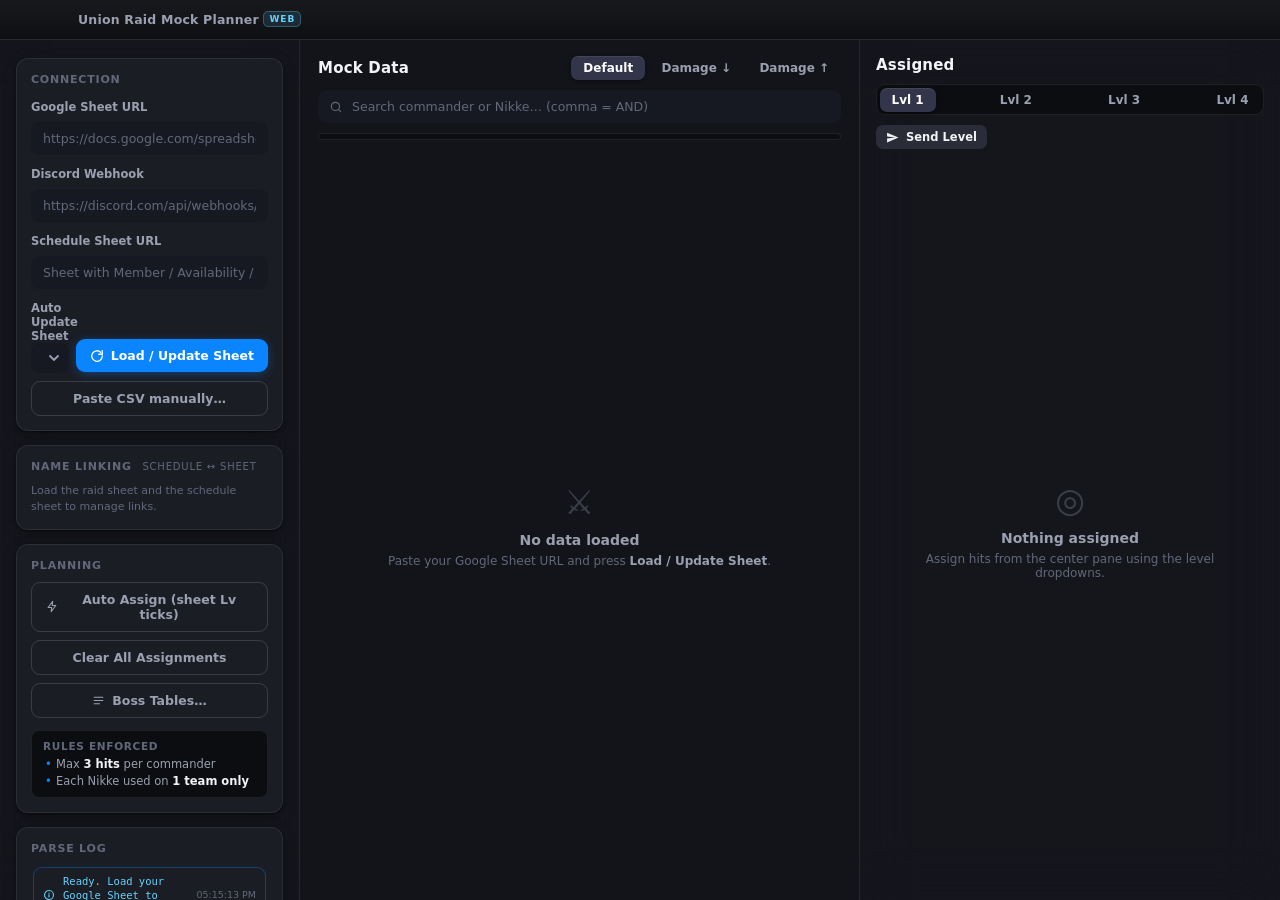
<file: index.html>
<!DOCTYPE html>
<html lang="en">
<head>
<meta charset="UTF-8" />
<meta name="viewport" content="width=device-width, initial-scale=1" />
<title>Union Raid Mock Planner — Web</title>
<link rel="stylesheet" href="web.css" />
</head>
<body>
  <div class="titlebar">
    <div class="titlebar-title">Union Raid Mock Planner <span class="web-badge">WEB</span></div>
  </div>

  <div class="app">
    <!-- ============ LEFT PANE ============ -->
    <aside class="pane pane-left">
      <div class="pane-scroll">
        <section class="panel">
          <div class="panel-title">Connection</div>
          <label class="field-label" for="inp-drive">Google Sheet URL</label>
          <input id="inp-drive" class="mac-input" type="text" placeholder="https://docs.google.com/spreadsheets/d/…" spellcheck="false" />
          <label class="field-label" for="inp-hook">Discord Webhook</label>
          <input id="inp-hook" class="mac-input" type="text" placeholder="https://discord.com/api/webhooks/…" spellcheck="false" />
          <label class="field-label" for="inp-sched">Schedule Sheet URL</label>
          <input id="inp-sched" class="mac-input" type="text" placeholder="Sheet with Member / Availability / Comment (include #gid=…)" spellcheck="false" />
          <div class="field-pair">
            <div class="field-col">
              <label class="field-label" for="sel-auto">Auto Update Sheet</label>
              <select id="sel-auto" class="assign-select" style="width:100%">
                <option value="off">Off</option>
                <option value="5">Every 5 minutes</option>
                <option value="10">Every 10 minutes</option>
                <option value="30">Every 30 minutes</option>
              </select>
            </div>
            <div class="field-col field-col-btn">
              <button id="btn-load" class="mac-btn mac-btn-primary">
                <svg width="14" height="14" viewBox="0 0 24 24" fill="none" stroke="currentColor" stroke-width="2.2" stroke-linecap="round"><path d="M21 12a9 9 0 1 1-2.64-6.36"/><path d="M21 3v6h-6"/></svg>
                Load / Update Sheet
              </button>
            </div>
          </div>
          <button id="btn-paste" class="mac-btn mac-btn-ghost">Paste CSV manually…</button>
        </section>

        <section class="panel">
          <div class="panel-title">Name Linking <span class="panel-hint">schedule ↔ sheet</span></div>
          <div id="link-list" class="link-list"></div>
          <div id="link-empty" class="link-empty">Load the raid sheet and the schedule sheet to manage links.</div>
        </section>

        <section class="panel">
          <div class="panel-title">Planning</div>
          <button id="btn-auto" class="mac-btn mac-btn-ghost">
            <svg width="13" height="13" viewBox="0 0 24 24" fill="none" stroke="currentColor" stroke-width="2" stroke-linecap="round" stroke-linejoin="round"><path d="m13 2-9 12h7l-1 8 9-12h-7l1-8z"/></svg>
            Auto Assign (sheet Lv ticks)
          </button>
          <button id="btn-clear" class="mac-btn mac-btn-ghost">Clear All Assignments</button>
          <button id="btn-tables" class="mac-btn mac-btn-ghost">
            <svg width="13" height="13" viewBox="0 0 24 24" fill="none" stroke="currentColor" stroke-width="2" stroke-linecap="round"><path d="M4 6h16M4 12h16M4 18h10"/></svg>
            Boss Tables…
          </button>
          <div class="rules-hint">
            <div class="rules-hint-title">Rules enforced</div>
            <ul>
              <li>Max <b>3 hits</b> per commander</li>
              <li>Each Nikke used on <b>1 team only</b></li>
            </ul>
          </div>
        </section>

        <section class="panel panel-grow">
          <div class="panel-title">Parse Log</div>
          <div id="log" class="log"></div>
        </section>
      </div>
    </aside>

    <!-- ============ CENTER PANE ============ -->
    <main class="pane pane-center">
      <div class="center-head">
        <div class="center-head-row">
          <h2 class="pane-heading">Mock Data</h2>
          <div class="sort-group" id="sort-group" role="group" aria-label="Sort by damage">
            <button class="seg-btn active" data-sort="none">Default</button>
            <button class="seg-btn" data-sort="desc">Damage ↓</button>
            <button class="seg-btn" data-sort="asc">Damage ↑</button>
          </div>
        </div>
        <div class="search-wrap">
          <svg class="search-icon" width="14" height="14" viewBox="0 0 24 24" fill="none" stroke="currentColor" stroke-width="2" stroke-linecap="round"><circle cx="11" cy="11" r="7"/><path d="m20 20-3.5-3.5"/></svg>
          <input id="hit-search" class="mac-input mac-input-search" type="text" placeholder="Search commander or Nikke… (comma = AND)" spellcheck="false" />
          <div id="search-suggest" class="suggest" hidden></div>
        </div>
        <div id="boss-tabs" class="segmented boss-tabs"></div>
      </div>
      <div id="hit-list" class="hit-list"></div>
      <div id="center-empty" class="empty-state">
        <div class="empty-glyph">⚔︎</div>
        <div class="empty-title">No data loaded</div>
        <div class="empty-sub">Paste your Google Sheet URL and press <b>Load / Update Sheet</b>.</div>
      </div>
    </main>

    <!-- ============ RIGHT PANE ============ -->
    <aside class="pane pane-right">
      <div class="right-head">
        <h2 class="pane-heading">Assigned</h2>
        <div id="lvl-tabs" class="segmented lvl-tabs"></div>
        <button id="btn-send-level" class="mac-btn mac-btn-small" title="Send all boss cards of this level to Discord">
          <svg width="13" height="13" viewBox="0 0 24 24" fill="currentColor"><path d="M2 21 23 12 2 3v7l15 2-15 2v7z"/></svg>
          Send Level
        </button>
      </div>
      <div id="assigned-list" class="assigned-list"></div>
      <div id="assigned-empty" class="empty-state">
        <div class="empty-glyph">◎</div>
        <div class="empty-title">Nothing assigned</div>
        <div class="empty-sub">Assign hits from the center pane using the level dropdowns.</div>
      </div>
    </aside>
  </div>

  <div id="toast" class="toast" hidden></div>

  <!-- Boss Tables config modal -->
  <div id="tables-modal" class="modal-backdrop" hidden>
    <div class="modal">
      <div class="modal-title">Boss Tables</div>
      <div class="modal-sub">The 5 table names to parse from the sheet, in HP-matrix order (column 1 → 5). Auto-detected from the sheet when possible; saved in your browser.</div>
      <div id="tables-rows" class="modal-rows"></div>
      <div id="tables-detected" class="modal-detected" hidden></div>
      <div class="modal-actions">
        <button id="tables-cancel" class="mac-btn mac-btn-ghost">Cancel</button>
        <button id="tables-save" class="mac-btn mac-btn-primary">Save Tables</button>
      </div>
    </div>
  </div>

  <!-- Paste CSV modal (fallback when fetch is blocked, e.g. file://) -->
  <div id="paste-modal" class="modal-backdrop" hidden>
    <div class="modal modal-wide">
      <div class="modal-title">Paste CSV</div>
      <div class="modal-sub">File → Export as CSV from Google Sheets, then paste below. Use when automatic fetch is blocked (running from file://) or the sheet is private.</div>
      <div class="segmented" id="paste-tabs" style="margin-bottom:10px">
        <button class="seg-btn active" data-kind="sheet">Raid Sheet</button>
        <button class="seg-btn" data-kind="sched">Schedule Sheet</button>
      </div>
      <textarea id="paste-area" class="mac-textarea paste-area" spellcheck="false" placeholder="Paste the full CSV here…"></textarea>
      <div class="modal-actions">
        <button id="paste-cancel" class="mac-btn mac-btn-ghost">Cancel</button>
        <button id="paste-ok" class="mac-btn mac-btn-primary">Parse CSV</button>
      </div>
    </div>
  </div>

  <script src="html2canvas.min.js"></script>
  <script src="sheet-parser.js"></script>
  <script src="logic.js"></script>
  <script src="webdata.js"></script>
  <script src="web-app.js"></script>
</body>
</html>
</file>
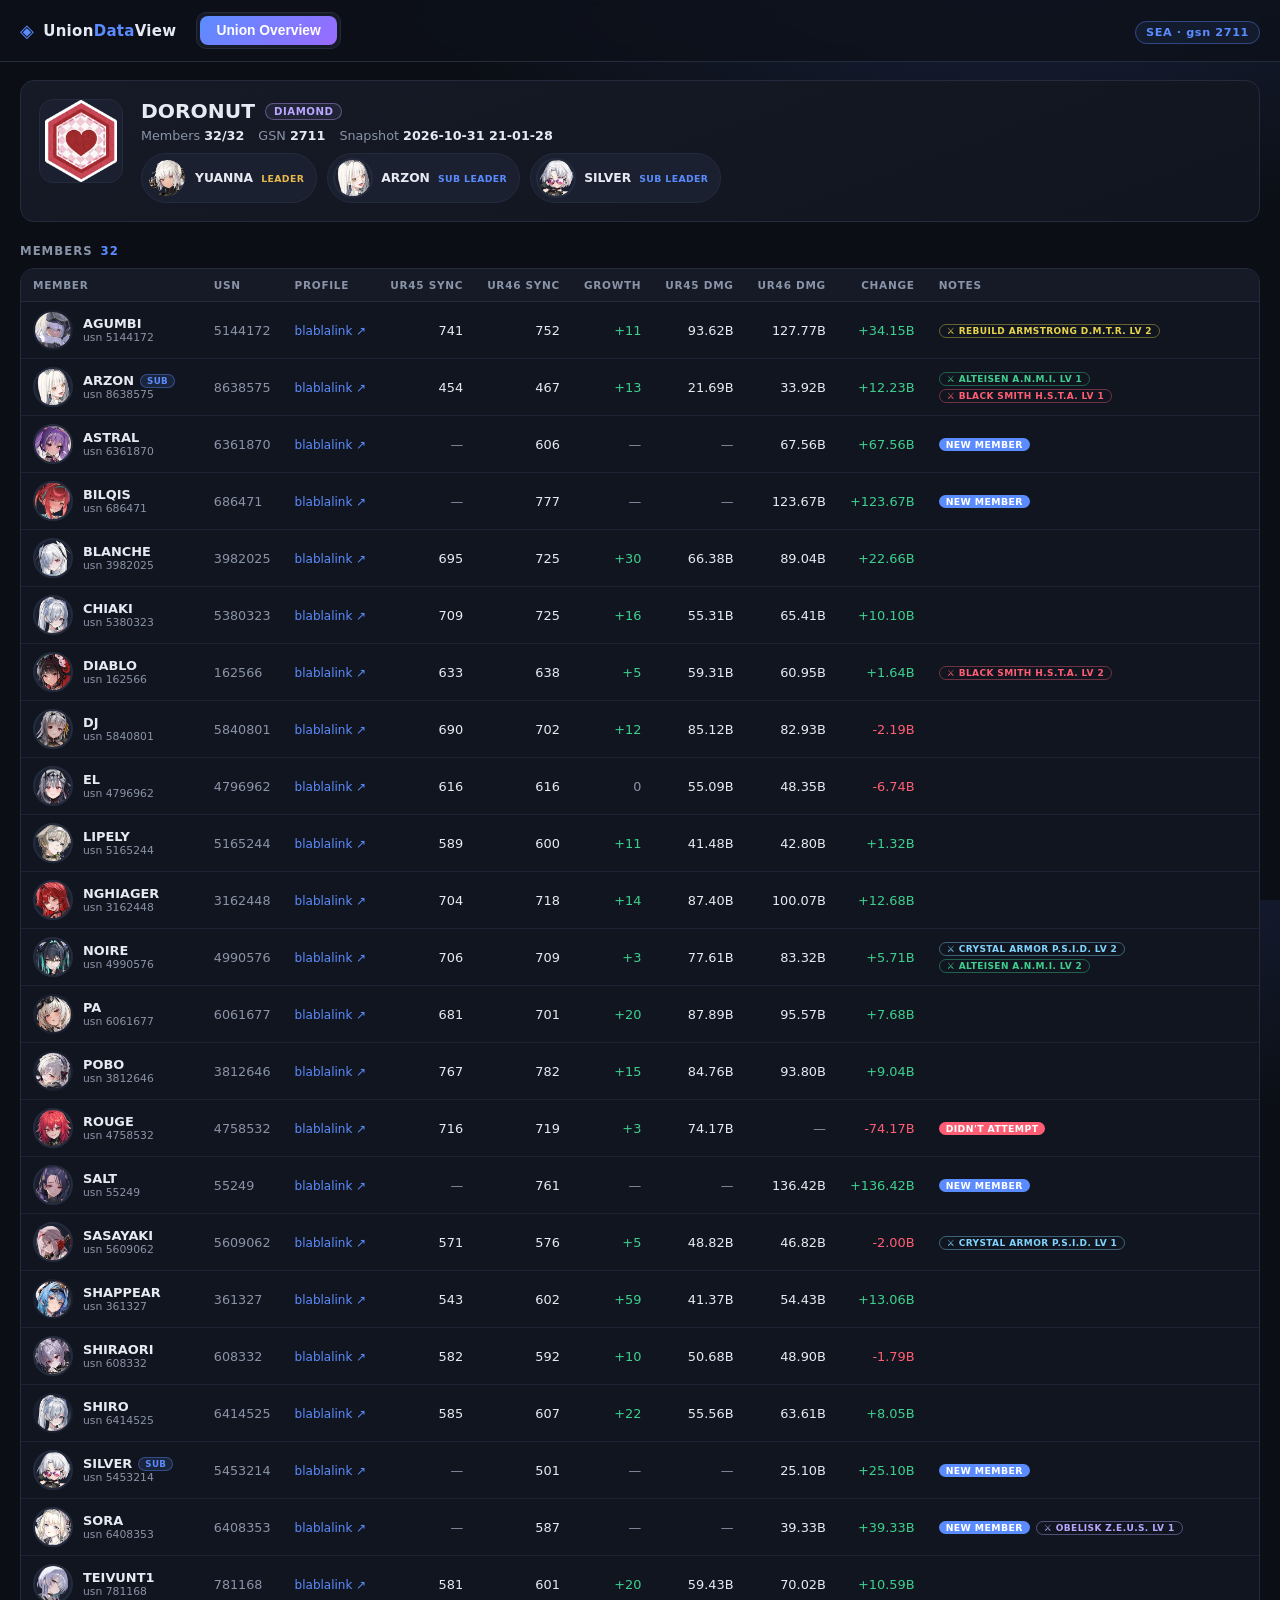
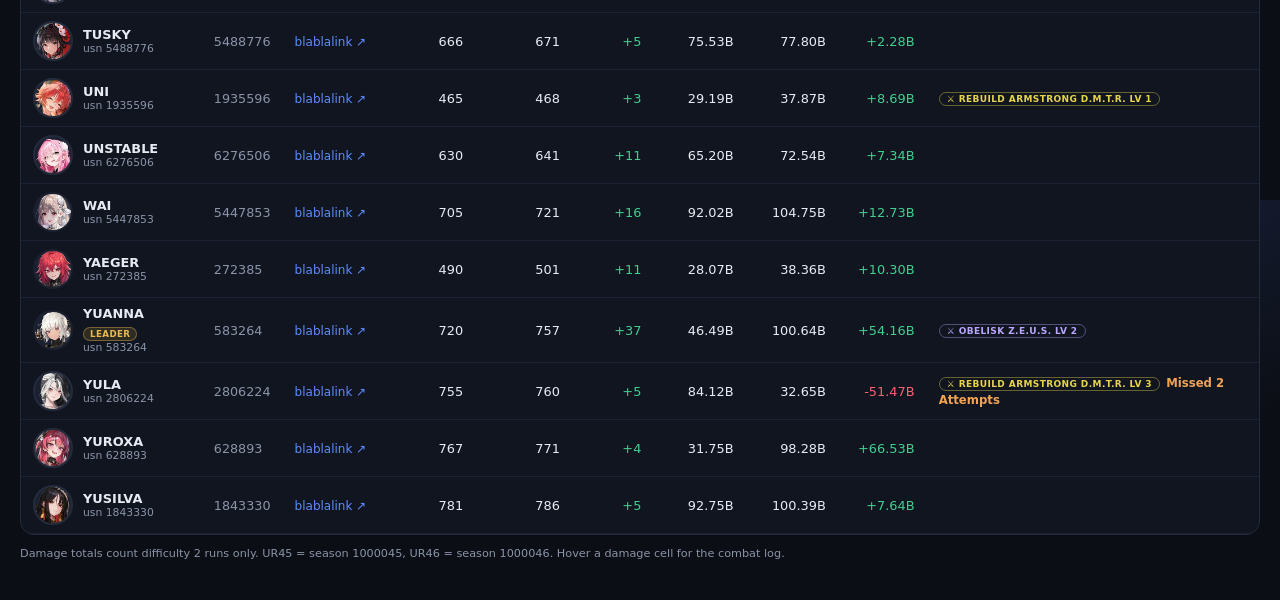
<file: DORO46/index.html>
<!DOCTYPE html>
<html lang="en">
<head>
<meta charset="UTF-8" />
<meta name="viewport" content="width=device-width, initial-scale=1" />
<title>Union Overview</title>
<link rel="stylesheet" href="styles.css" />
</head>
<body>
<header class="topbar">
  <div class="brand">
    <span class="brand-mark">◈</span>
    <span class="brand-name">Union<span>Data</span>View</span>
  </div>
  <nav class="tabs">
    <button class="tab active" id="tabOverview">Union Overview</button>
  </nav>
  <div class="top-controls"><span id="serverTag" class="server-tag"></span></div>
</header>

<main class="view">
  <section id="unionCard" class="union-card"></section>

  <div class="section-title">Members <span class="count" id="memberCount"></span></div>
  <div class="table-wrap">
    <table id="memberTable">
      <thead><tr id="headRow"></tr></thead>
      <tbody id="memberBody"></tbody>
    </table>
  </div>
  <p class="footnote" id="footnote"></p>
</main>

<div id="tooltip" class="tooltip hidden"></div>

<script src="data.js"></script>
<script src="app.js"></script>
</body>
</html>
</file>
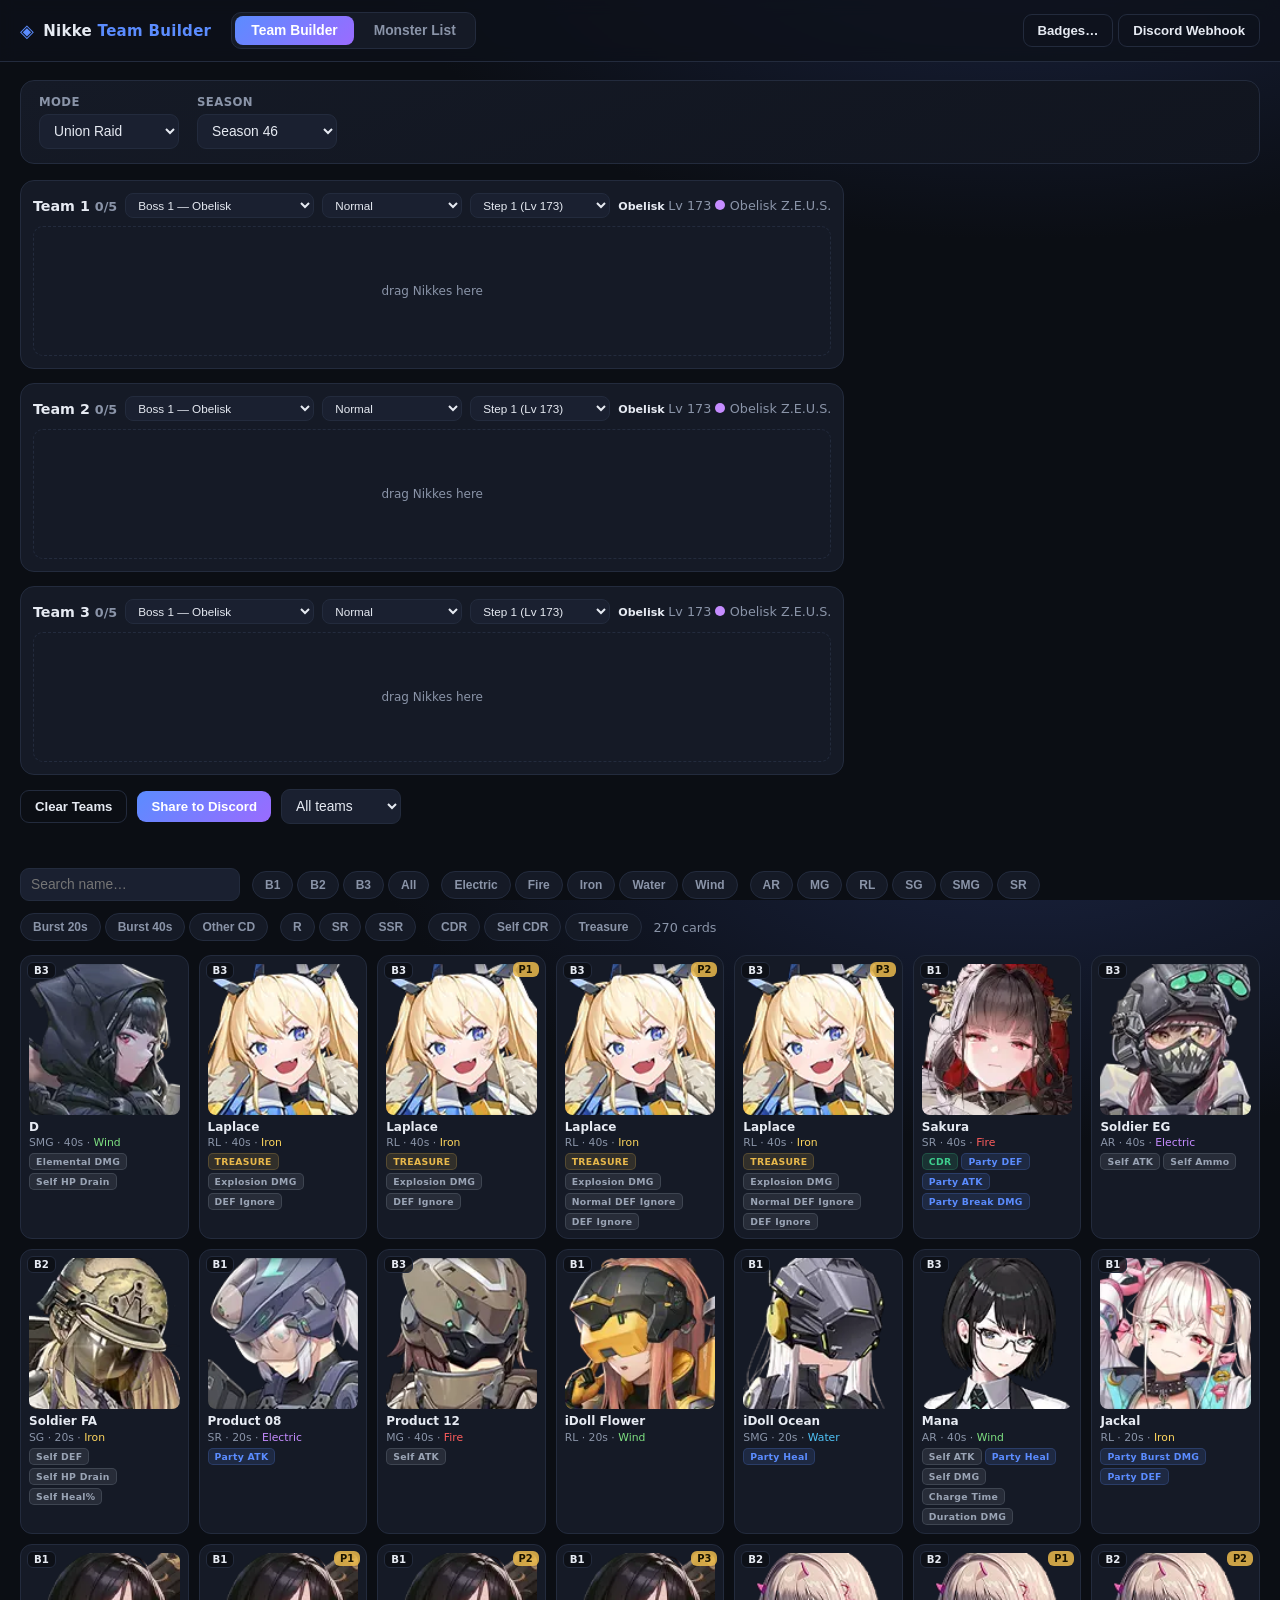
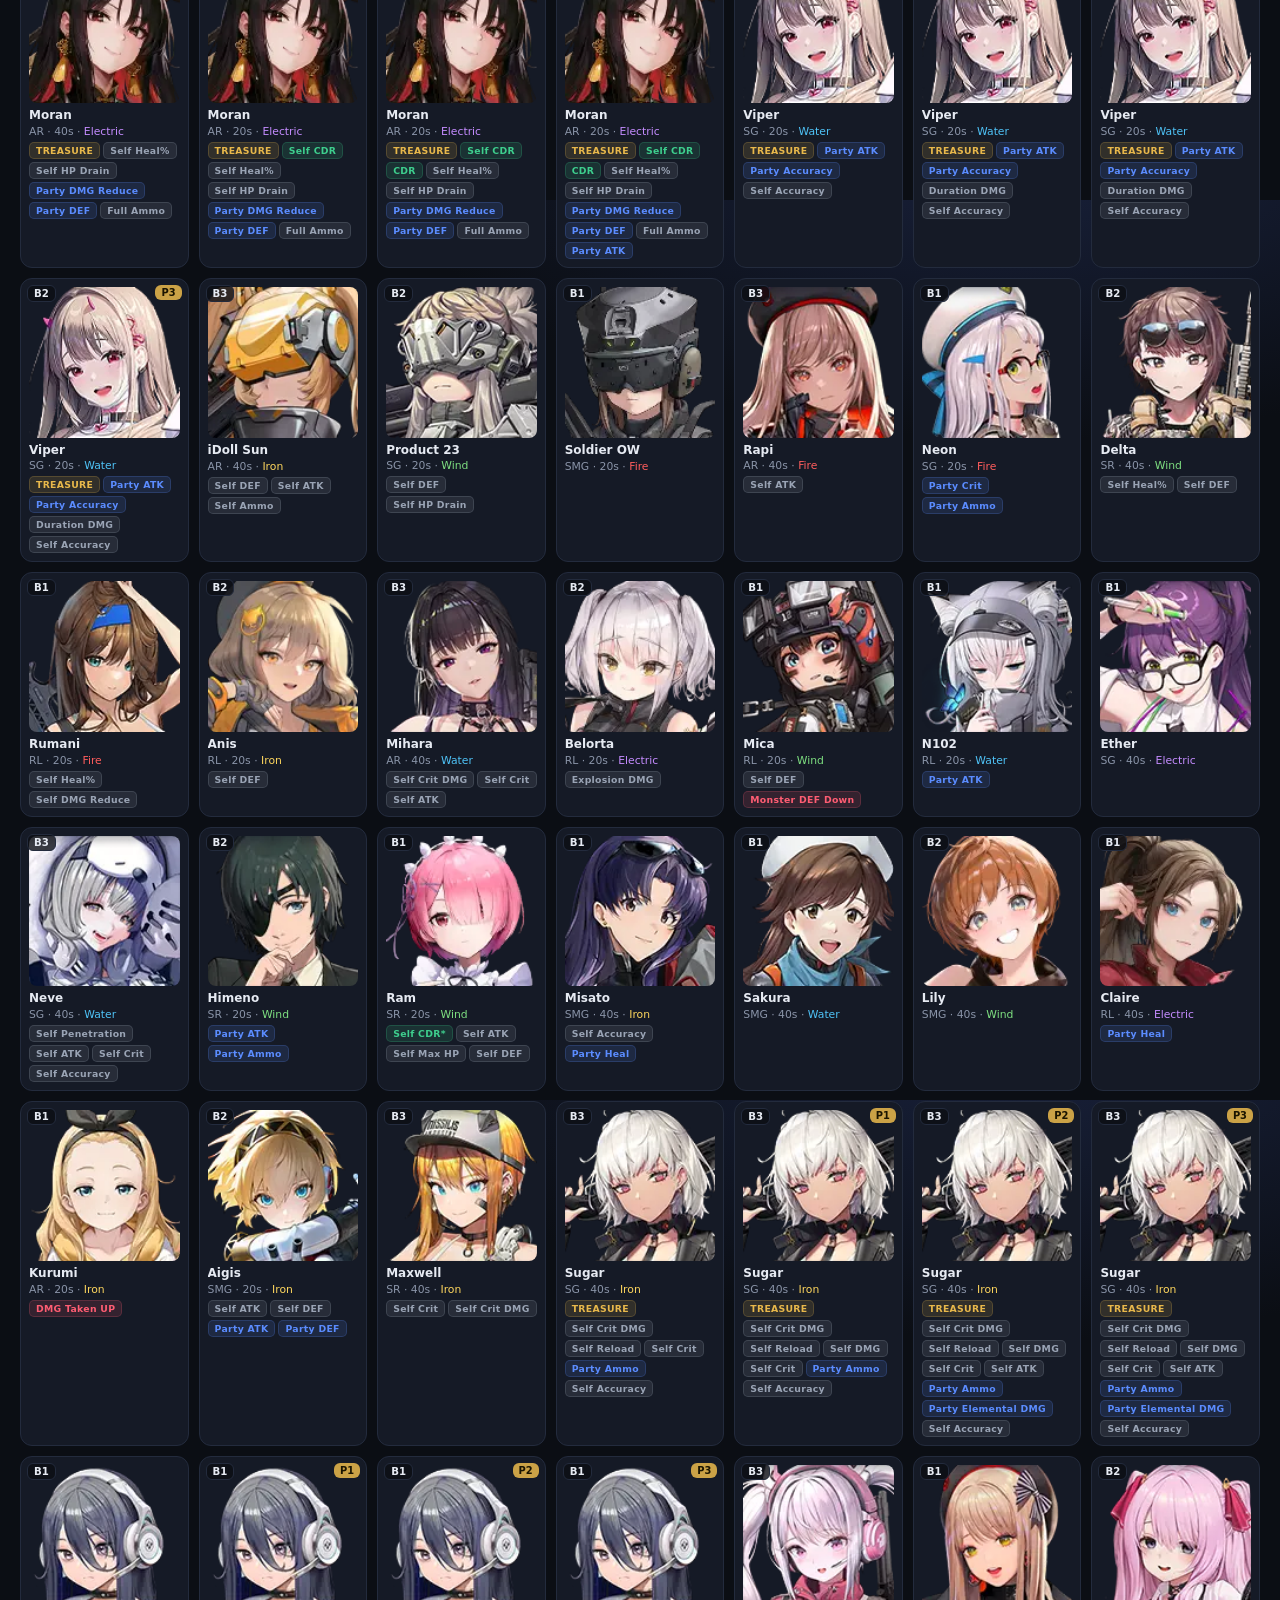
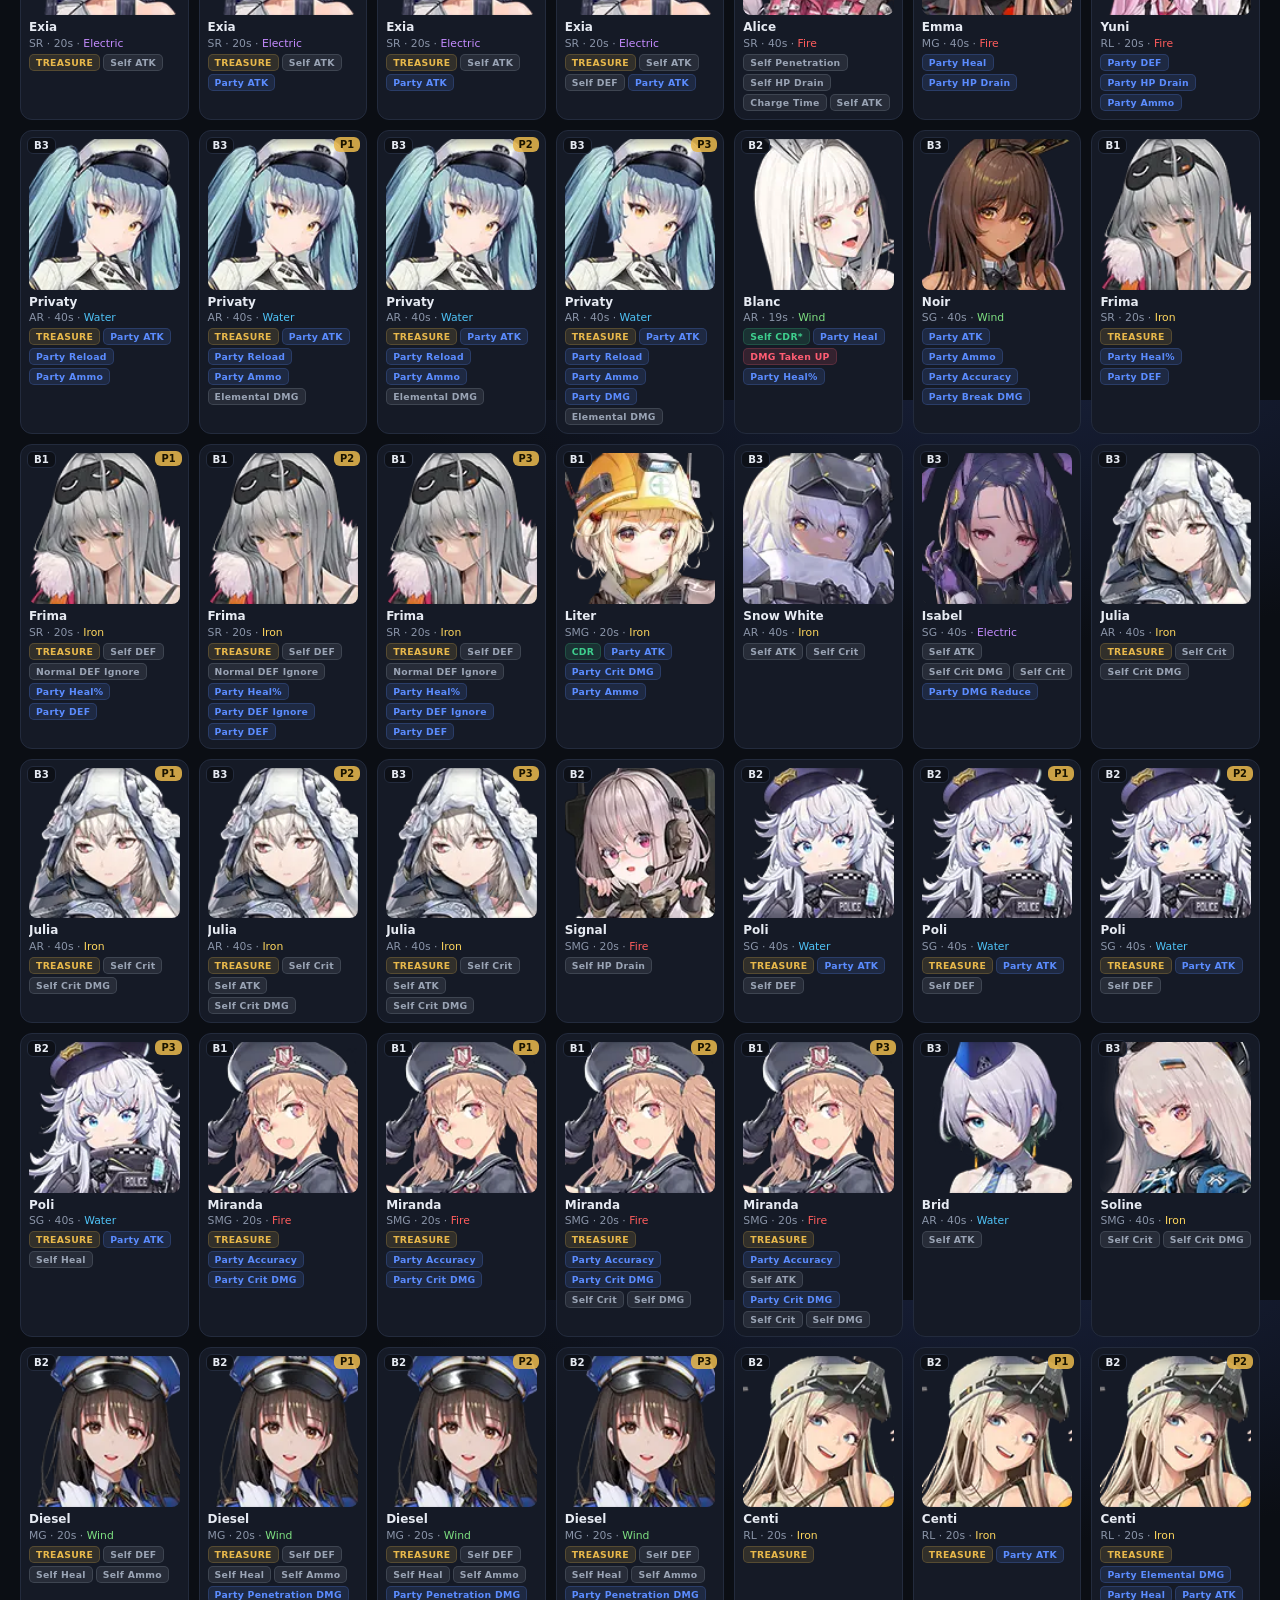
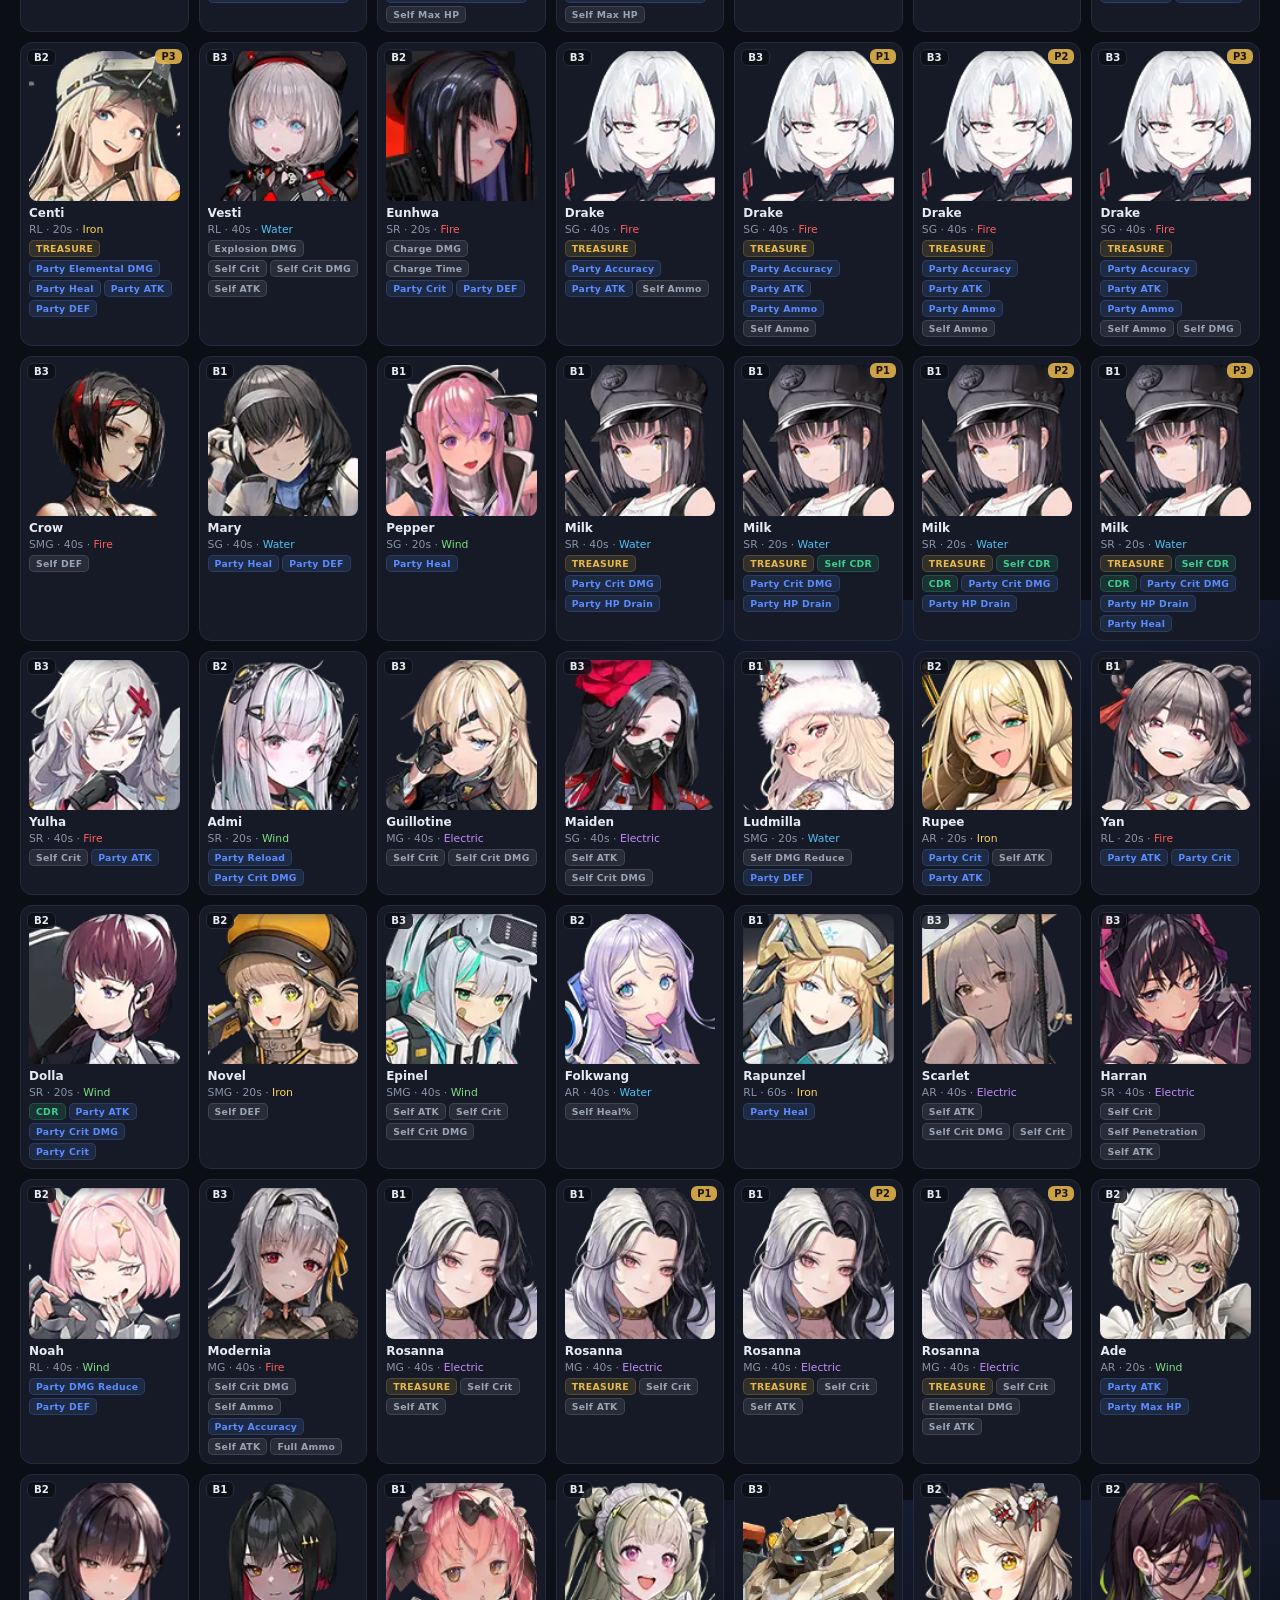
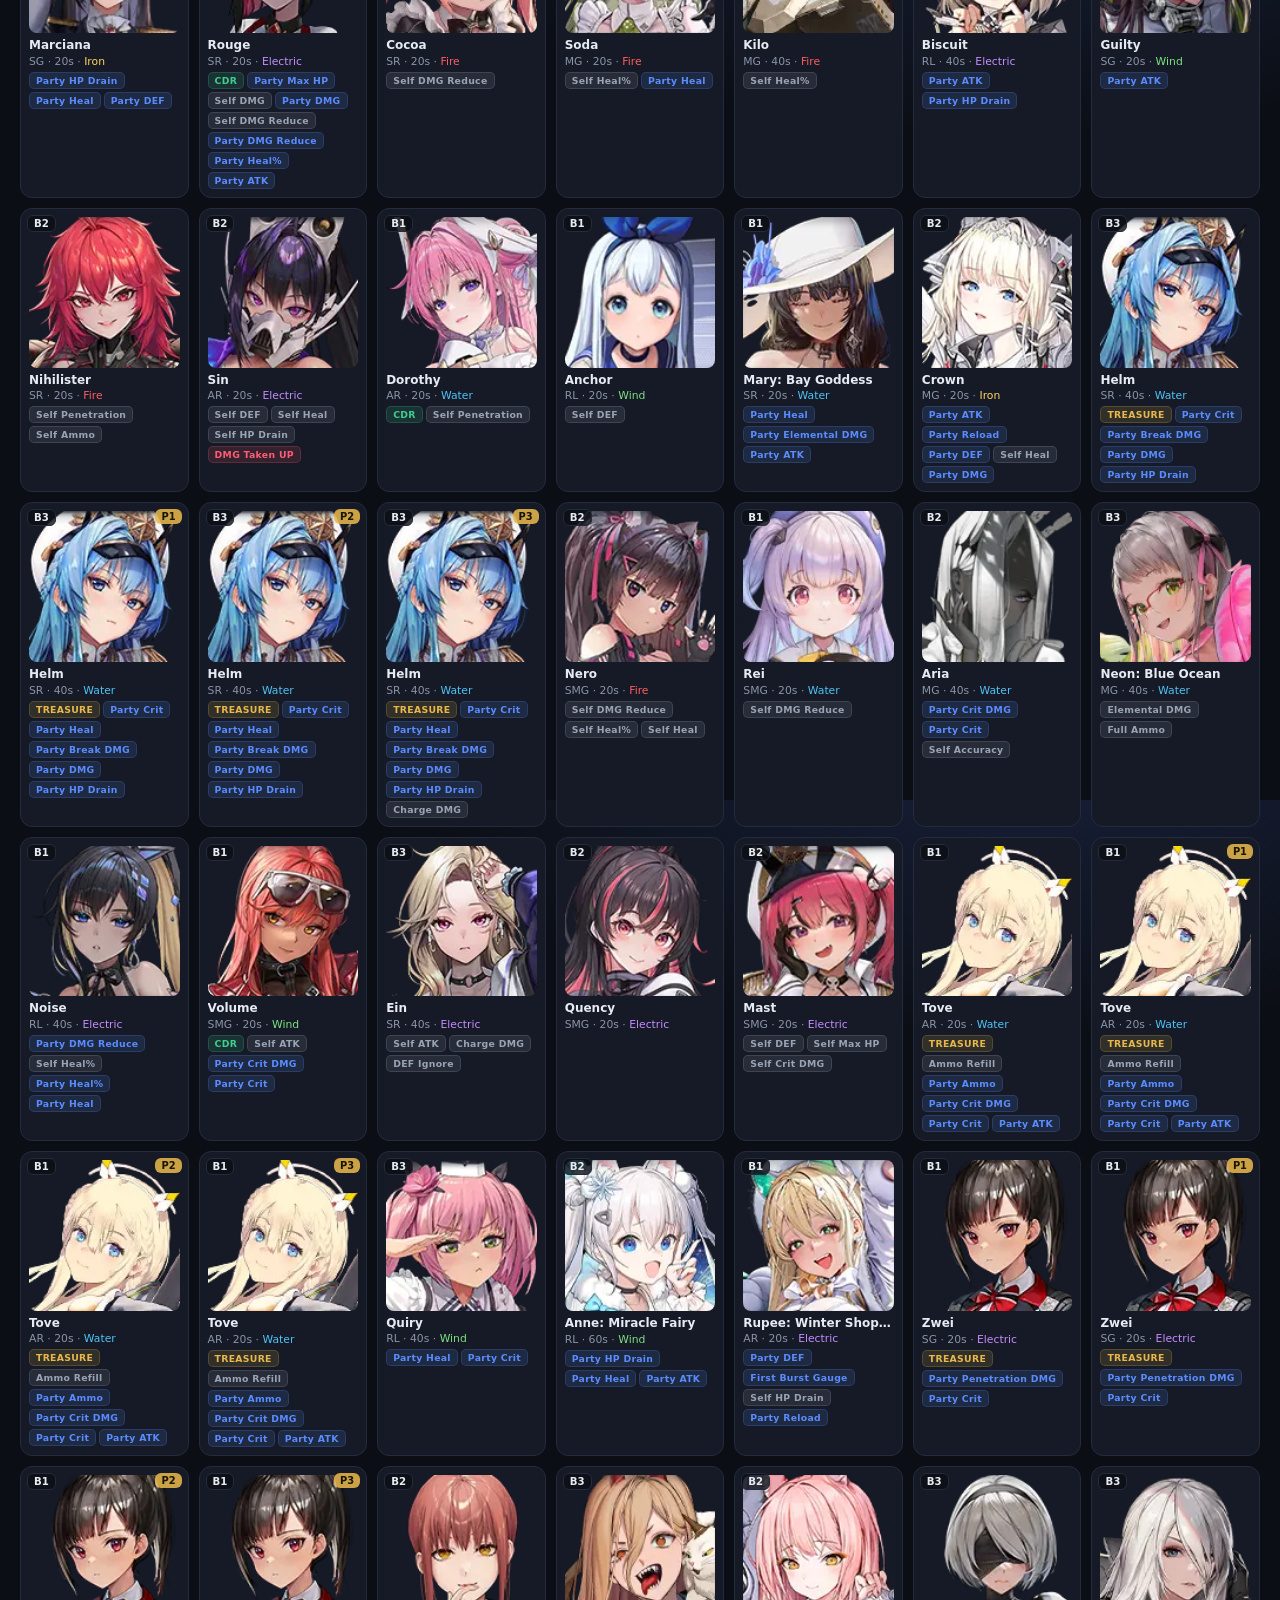
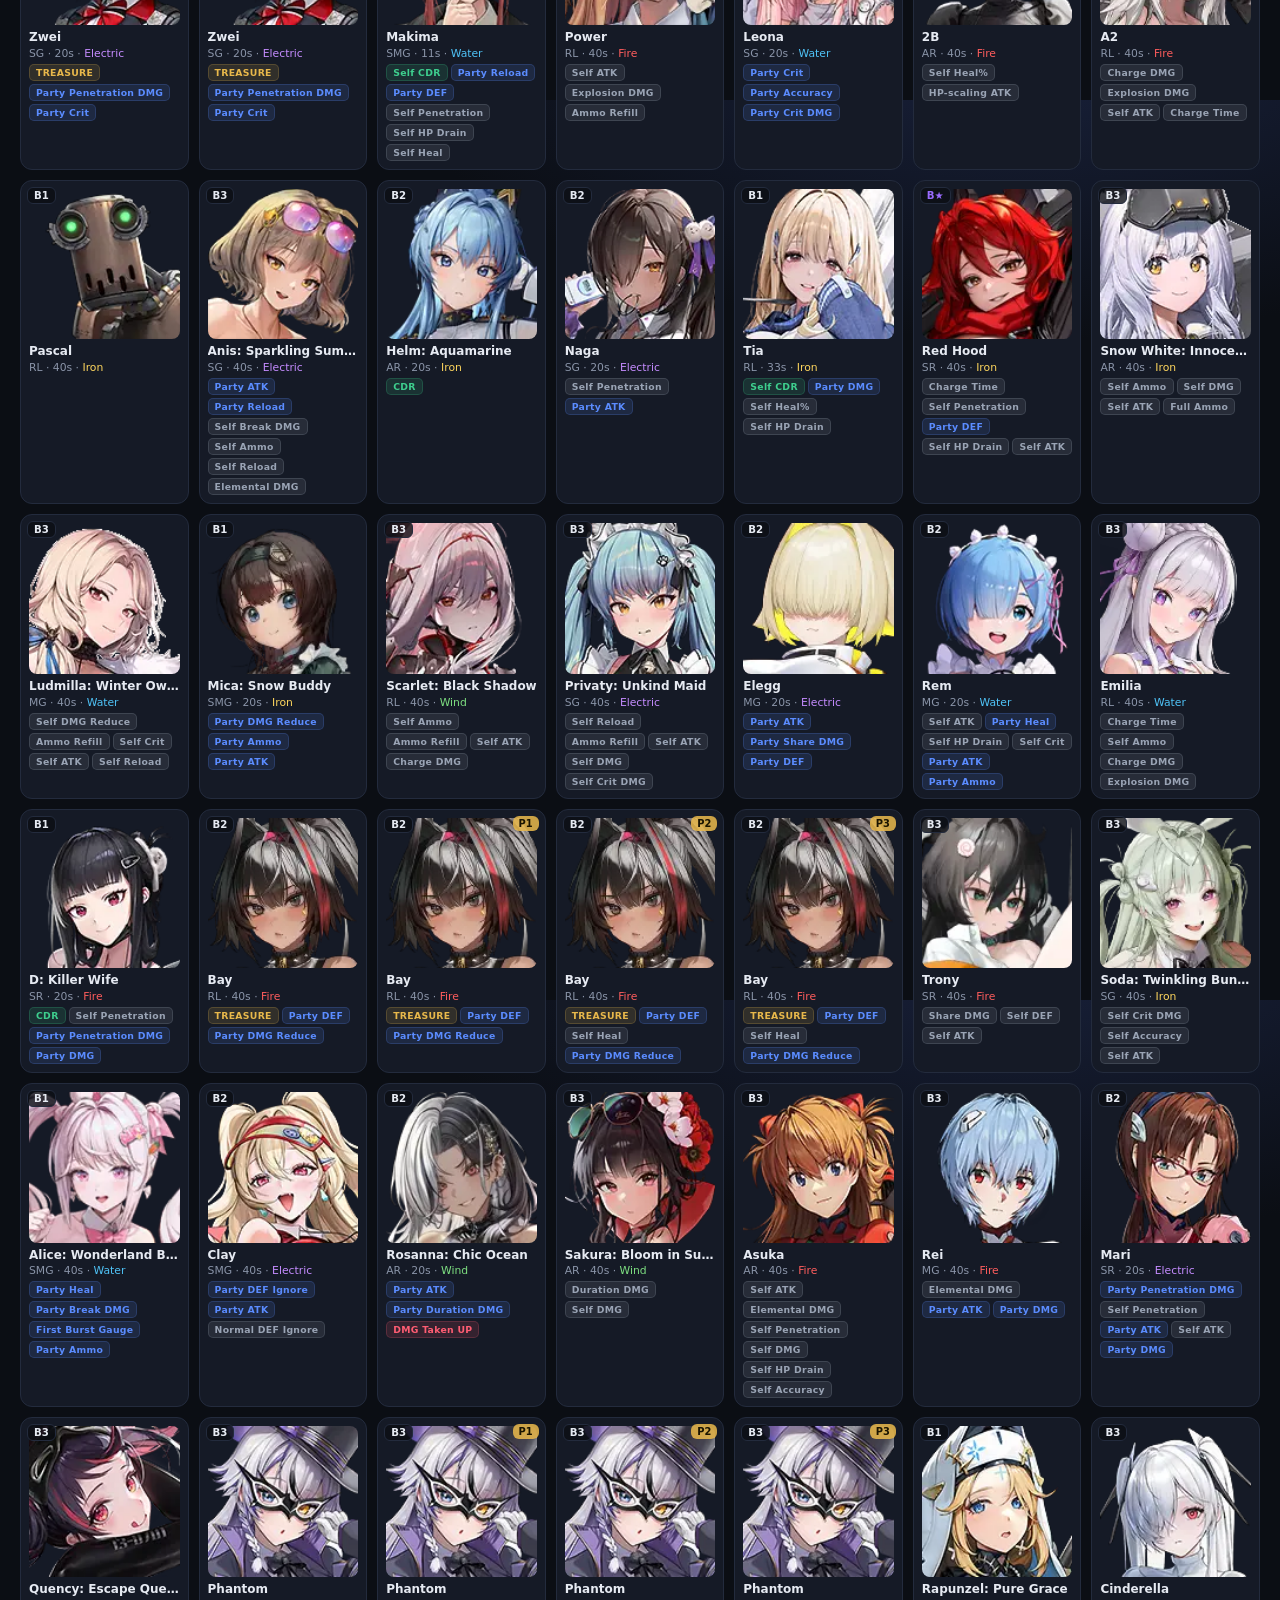
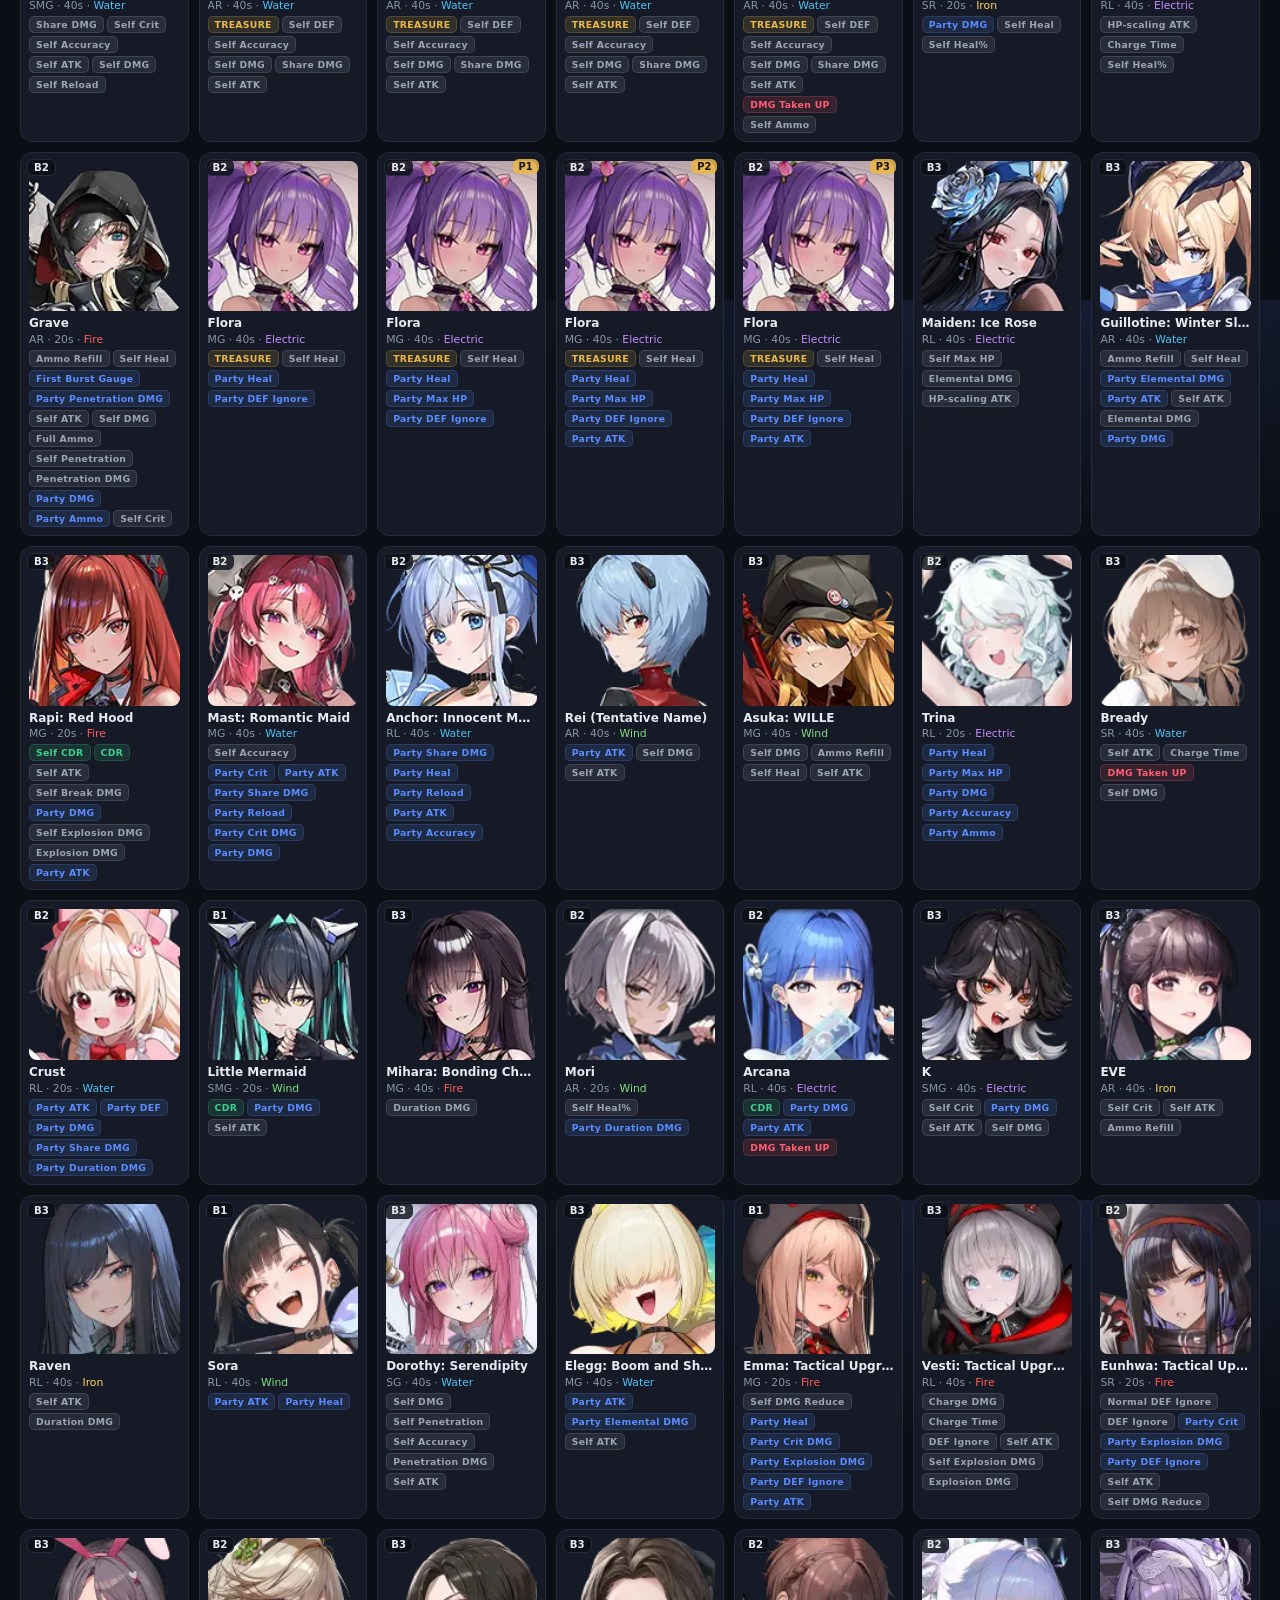
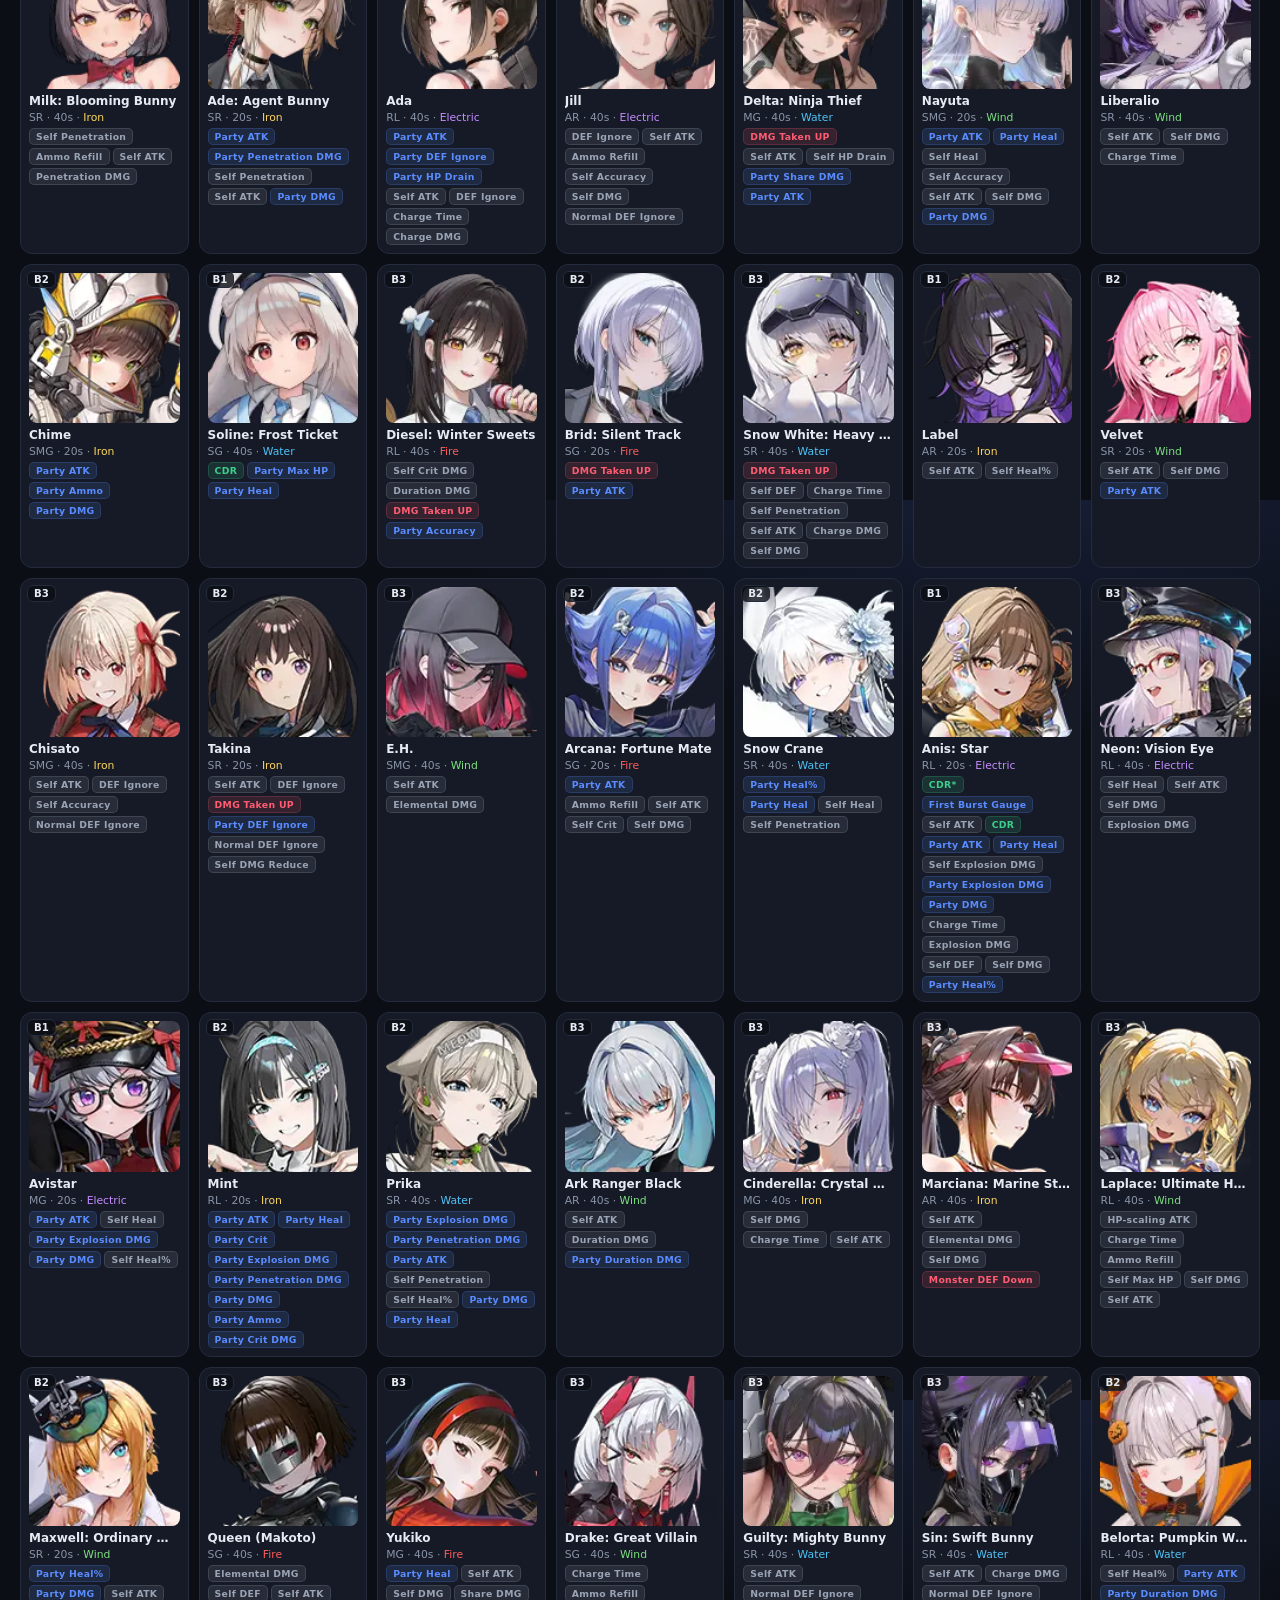
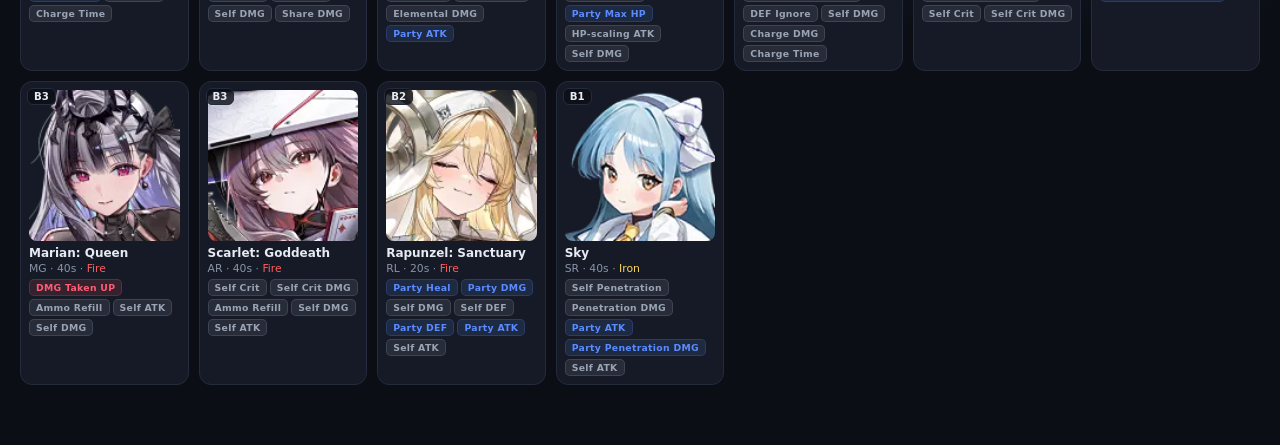
<file: GitChan/index.html>
<!DOCTYPE html>
<html lang="en">
<head>
<meta charset="UTF-8">
<meta name="viewport" content="width=device-width, initial-scale=1.0">
<title>Nikke Team Builder</title>
<link rel="stylesheet" href="styles.css">
</head>
<body>
<header class="topbar">
  <div class="brand"><span class="brand-mark">◈</span><span class="brand-name">Nikke <span>Team Builder</span></span></div>
  <nav class="tabs">
    <button class="tab active" data-tab="builder">Team Builder</button>
    <button class="tab" data-tab="monsters">Monster List</button>
  </nav>
  <div class="top-controls">
    <button id="badges-btn" class="btn ghost">Badges…</button>
    <button id="webhook-btn" class="btn ghost">Discord Webhook</button>
  </div>
</header>

<!-- ============================ TEAM BUILDER ============================ -->
<main id="view-builder" class="view">
  <section class="setup-card">
    <div class="setup-row">
      <label>Mode
        <select id="sel-mode">
          <option value="union">Union Raid</option>
          <option value="solo">Solo Raid</option>
        </select>
      </label>
      <label>Season <select id="sel-season"></select></label>
      <label id="wrap-boss">Boss <select id="sel-boss"></select></label>
      <label id="wrap-diff">Difficulty
        <select id="sel-diff">
          <option value="normal">Normal</option>
          <option value="hard">Hard</option>
        </select>
      </label>
      <label id="wrap-step">Step <select id="sel-step"></select></label>
      <div id="boss-info" class="boss-info"></div>
    </div>
  </section>

  <div class="builder-split">
  <aside class="pane pane-teams">
  <section id="teams" class="teams"></section>
  <div class="team-actions">
    <button id="btn-clear" class="btn ghost">Clear Teams</button>
    <button id="btn-share" class="btn primary">Share to Discord</button>
    <select id="sel-share-team" class="share-sel"></select>
  </div>
  <section id="warnings" class="warnings"></section>
  </aside>

  <section class="pane pane-grid">
  <section class="filters">
    <input id="f-name" class="search" type="text" placeholder="Search name…">
    <div class="chipset" id="f-burst">
      <button class="chip" data-v="1">B1</button>
      <button class="chip" data-v="2">B2</button>
      <button class="chip" data-v="3">B3</button>
      <button class="chip" data-v="5">All</button>
    </div>
    <div class="chipset" id="f-elem"></div>
    <div class="chipset" id="f-weapon"></div>
    <div class="chipset" id="f-cd">
      <button class="chip" data-v="20">Burst 20s</button>
      <button class="chip" data-v="40">Burst 40s</button>
      <button class="chip" data-v="other">Other CD</button>
    </div>
    <div class="chipset" id="f-rare">
      <button class="chip" data-v="R">R</button>
      <button class="chip" data-v="SR">SR</button>
      <button class="chip" data-v="SSR">SSR</button>
    </div>
    <div class="chipset">
      <button class="chip" id="f-cdr">CDR</button>
      <button class="chip" id="f-selfcdr">Self CDR</button>
      <button class="chip" id="f-treasure">Treasure</button>
    </div>
    <span class="muted" id="grid-count"></span>
  </section>

  <section id="grid" class="grid"></section>
  </section>
  </div>
</main>

<!-- ============================ MONSTER LIST ============================ -->
<main id="view-monsters" class="view hidden">
  <section class="setup-card">
    <div class="setup-row">
      <label>Raid Type
        <select id="m-sel-mode">
          <option value="union">Union Raid</option>
          <option value="solo">Solo Raid</option>
        </select>
      </label>
      <label>Season <select id="m-sel-season"></select></label>
      <label>Select <select id="m-sel-boss"></select></label>
      <label id="m-wrap-diff">Difficulty
        <select id="m-sel-diff">
          <option value="normal">Normal</option>
          <option value="hard">Hard</option>
        </select>
      </label>
      <label id="m-wrap-step">Step <select id="m-sel-step"></select></label>
    </div>
  </section>
  <section id="monster-detail" class="monster-detail"></section>
</main>

<!-- tooltip -->
<div id="tooltip" class="tooltip hidden"></div>

<!-- webhook modal -->
<div id="wh-modal" class="modal hidden">
  <div class="modal-box">
    <h3>Discord Webhook</h3>
    <p class="muted">Paste a Discord webhook URL. It is stored only in this browser (localStorage) and used to post rendered team images.</p>
    <input id="wh-url" type="text" placeholder="https://discord.com/api/webhooks/…">
    <div class="modal-actions">
      <button id="wh-save" class="btn primary">Save</button>
      <button id="wh-close" class="btn ghost">Close</button>
    </div>
  </div>
</div>

<!-- image preview modal (no webhook set) -->
<div id="preview-modal" class="modal hidden">
  <div class="modal-box wide">
    <h3>Team Card</h3>
    <p class="muted">No webhook set — right-click the image to copy it, or use Copy / Download.</p>
    <img id="preview-img" class="preview-img" alt="team card">
    <div class="modal-actions">
      <button id="preview-copy" class="btn primary">Copy to clipboard</button>
      <button id="preview-download" class="btn ghost">Download PNG</button>
      <button id="preview-close" class="btn ghost">Close</button>
    </div>
  </div>
</div>

<!-- badge visibility modal -->
<div id="badge-modal" class="modal hidden">
  <div class="modal-box wide">
    <h3>Badge Visibility</h3>
    <p class="muted">Tick which badges show on cards/teams and which appear in the Discord webhook render.</p>
    <div class="badge-cfg-head"><span></span><span>In App</span><span>Webhook</span></div>
    <div id="badge-cfg-list" class="badge-cfg-list"></div>
    <div class="modal-actions">
      <button id="badge-all" class="btn ghost">Show All</button>
      <button id="badge-none-wh" class="btn ghost">Disable All for Webhook</button>
      <button id="badge-close" class="btn primary">Done</button>
    </div>
  </div>
</div>

<div id="toast" class="toast hidden"></div>

<script src="data.js"></script>
<script src="app.js"></script>
</body>
</html>
</file>
<file: web.css>
/* ============================================================
   Union Raid Mock Planner — macOS-style dark theme
   ============================================================ */
:root {
  --bg-window: #0e0f13;
  --bg-sidebar: rgba(24, 25, 32, 0.72);
  --bg-pane: #131419;
  --bg-card: #1b1d25;
  --bg-card-hover: #22242e;
  --bg-input: #171922;
  --bg-inset: #0c0d11;
  --stroke: rgba(255, 255, 255, 0.08);
  --stroke-strong: rgba(255, 255, 255, 0.14);
  --text: #f2f3f7;
  --text-2: #9aa0b0;
  --text-3: #626879;
  --accent: #0a84ff;
  --accent-soft: rgba(10, 132, 255, 0.18);
  --violet: #611861;
  --gold: #ffd60a;
  --green: #30d158;
  --red: #ff453a;
  --cyan: #64d2ff;
  --radius: 12px;
  --radius-sm: 8px;
  --shadow-card: 0 1px 2px rgba(0,0,0,.45), 0 4px 14px rgba(0,0,0,.28);
  --font: -apple-system, BlinkMacSystemFont, "SF Pro Text", "Segoe UI Variable Text", "Segoe UI", system-ui, sans-serif;
}

* { box-sizing: border-box; margin: 0; padding: 0; }

html, body {
  height: 100%;
  overflow: hidden;
  background: var(--bg-window);
  color: var(--text);
  font-family: var(--font);
  font-size: 13.5px;
  -webkit-font-smoothing: antialiased;
}

/* ---------- title bar (macOS hiddenInset drag strip) ---------- */
.titlebar {
  height: 40px;
  -webkit-app-region: drag;
  display: flex; align-items: center; justify-content: center;
  background: linear-gradient(180deg, rgba(255,255,255,.045), rgba(255,255,255,0));
  border-bottom: 1px solid var(--stroke);
  user-select: none;
}
.titlebar-title { font-size: 12.5px; font-weight: 600; color: var(--text-2); letter-spacing: .2px; padding-left: 78px; }

/* ---------- layout ---------- */
.app {
  display: grid;
  grid-template-columns: 300px minmax(420px, 1fr) 420px;
  height: calc(100vh - 40px);
  gap: 0;
}
.pane { display: flex; flex-direction: column; min-width: 0; min-height: 0; }
.pane-left  { background: var(--bg-sidebar); backdrop-filter: blur(30px); border-right: 1px solid var(--stroke); }
.pane-center{ background: var(--bg-pane); border-right: 1px solid var(--stroke); }
.pane-right { background: var(--bg-sidebar); backdrop-filter: blur(30px); }

.pane-scroll { display: flex; flex-direction: column; gap: 14px; padding: 18px 16px; overflow-y: auto; flex: 1; min-height: 0; }

.pane-heading { font-size: 15px; font-weight: 700; letter-spacing: .2px; }

/* ---------- panels (left) ---------- */
.panel {
  background: var(--bg-card);
  border: 1px solid var(--stroke);
  border-radius: var(--radius);
  padding: 14px;
  box-shadow: var(--shadow-card);
  display: flex; flex-direction: column; gap: 8px;
}
.panel-grow { flex: 1; min-height: 180px; }
.panel-title {
  font-size: 11px; font-weight: 700; text-transform: uppercase;
  letter-spacing: .8px; color: var(--text-3); margin-bottom: 2px;
}

.field-label { font-size: 11.5px; font-weight: 600; color: var(--text-2); margin-top: 4px; }
.mac-textarea { resize: vertical; min-height: 52px; font-family: "SF Mono", Consolas, monospace; font-size: 11px; line-height: 1.45; }
.field-pair { display: flex; gap: 8px; align-items: flex-end; }
.field-col { flex: 1; display: flex; flex-direction: column; min-width: 0; }
.field-col-btn { flex: 0 0 auto; padding-bottom: 1px; }
.api-status {
  font-size: 11px; color: var(--text-3);
  background: var(--bg-inset);
  border: 1px solid var(--stroke);
  border-radius: var(--radius-sm);
  padding: 7px 10px;
  line-height: 1.45;
  word-break: break-word;
}
.api-status.ok { color: #a8f0bc; border-color: rgba(48,209,88,.35); }
.api-status.err { color: #ffb3ae; border-color: rgba(255,69,58,.35); }

/* ---------- inputs — clean, no heavy borders ---------- */
.mac-input {
  width: 100%;
  background: var(--bg-input);
  border: 1px solid transparent;
  border-radius: var(--radius-sm);
  padding: 8px 11px;
  color: var(--text);
  font-family: inherit;
  font-size: 12.5px;
  outline: none;
  transition: border-color .15s, box-shadow .15s, background .15s;
}
.mac-input::placeholder { color: var(--text-3); }
.mac-input:hover { background: #1a1c26; }
.mac-input:focus {
  border-color: var(--accent);
  box-shadow: 0 0 0 3.5px var(--accent-soft);
  background: var(--bg-inset);
}

/* ---------- buttons ---------- */
.mac-btn {
  display: inline-flex; align-items: center; justify-content: center; gap: 7px;
  border: none; border-radius: 9px;
  padding: 9px 14px;
  font-family: inherit; font-size: 12.5px; font-weight: 650;
  color: var(--text);
  background: #2a2d38;
  cursor: pointer;
  transition: filter .12s, transform .06s, background .15s;
  user-select: none;
}
.mac-btn:hover { filter: brightness(1.18); }
.mac-btn:active { transform: scale(.98); filter: brightness(.95); }
.mac-btn:disabled { opacity: .45; cursor: default; transform: none; filter: none; }

.mac-btn-primary { background: var(--accent); color: #fff; box-shadow: 0 2px 10px rgba(10,132,255,.35); }
.mac-btn-auto {
  background: linear-gradient(135deg, #bf5af2, #0a84ff);
  color: #fff; box-shadow: 0 2px 12px rgba(120,80,255,.4);
}
.mac-btn-ghost { background: transparent; border: 1px solid var(--stroke-strong); color: var(--text-2); }
.mac-btn-ghost:hover { color: var(--text); border-color: var(--text-3); filter: none; }
.mac-btn-small { padding: 5px 10px; font-size: 11.5px; border-radius: 7px; }

/* ---------- rules hint ---------- */
.rules-hint {
  margin-top: 4px;
  background: var(--bg-inset);
  border: 1px solid var(--stroke);
  border-radius: var(--radius-sm);
  padding: 9px 11px;
}
.rules-hint-title { font-size: 10.5px; font-weight: 700; text-transform: uppercase; letter-spacing: .7px; color: var(--text-3); margin-bottom: 5px; }
.rules-hint ul { list-style: none; display: flex; flex-direction: column; gap: 3px; }
.rules-hint li { font-size: 11.5px; color: var(--text-2); padding-left: 13px; position: relative; }
.rules-hint li::before { content: "•"; position: absolute; left: 2px; color: var(--accent); }
.rules-hint b { color: var(--text); font-weight: 650; }

/* ---------- log ---------- */
.log {
  flex: 1; min-height: 120px;
  overflow-y: auto;
  background: var(--bg-inset);
  border: 1px solid var(--stroke);
  border-radius: var(--radius-sm);
  padding: 10px 11px;
  font-family: "SF Mono", "Cascadia Code", Consolas, monospace;
  font-size: 11px; line-height: 1.55;
  color: #7ee2a0;
  white-space: pre-wrap; word-break: break-word;
}
.log .log-err { color: var(--red); }
.log .log-info { color: var(--cyan); }
.log .log-ok { color: var(--green); font-weight: 700; }

/* ---------- center head ---------- */
.center-head { padding: 16px 18px 10px; display: flex; flex-direction: column; gap: 10px; flex: 0 0 auto; }
.center-head-row { display: flex; align-items: center; justify-content: space-between; gap: 12px; }

/* segmented control (macOS style) */
.segmented {
  display: inline-flex;
  background: var(--bg-inset);
  border: 1px solid var(--stroke);
  border-radius: 9px;
  padding: 2.5px;
  gap: 2px;
}
.seg-btn {
  border: none; background: transparent;
  color: var(--text-2);
  font-family: inherit; font-size: 12px; font-weight: 600;
  padding: 5px 12px;
  border-radius: 7px;
  cursor: pointer;
  transition: background .15s, color .15s, box-shadow .15s;
  white-space: nowrap;
}
.seg-btn:hover { color: var(--text); }
.seg-btn.active {
  background: #33364a;
  color: #fff;
  box-shadow: 0 1px 4px rgba(0,0,0,.5), inset 0 1px 0 rgba(255,255,255,.08);
}

.boss-tabs { overflow-x: auto; scrollbar-width: none; }
.boss-tabs::-webkit-scrollbar { display: none; }

/* ---------- search ---------- */
.search-wrap { position: relative; }
.search-icon { position: absolute; left: 11px; top: 50%; transform: translateY(-50%); color: var(--text-3); pointer-events: none; }
.mac-input-search { padding-left: 33px; border-radius: 9px; }
.suggest {
  position: absolute; top: calc(100% + 5px); left: 0; right: 0; z-index: 40;
  background: #232633;
  border: 1px solid var(--stroke-strong);
  border-radius: 10px;
  box-shadow: 0 12px 34px rgba(0,0,0,.6);
  overflow: hidden;
  max-height: 240px; overflow-y: auto;
}
.suggest-item { padding: 7px 12px; font-size: 12.5px; cursor: pointer; }
.suggest-item:hover, .suggest-item.sel { background: var(--accent); color: #fff; }

/* ---------- hit list ---------- */
.hit-list { flex: 1; min-height: 0; overflow-y: auto; padding: 4px 18px 18px; display: flex; flex-direction: column; gap: 7px; }

.hit-row {
  display: flex; align-items: center; gap: 12px;
  background: var(--bg-card);
  border: 1px solid var(--stroke);
  border-radius: var(--radius);
  padding: 9px 13px;
  transition: background .15s, border-color .15s, opacity .2s;
}
.hit-row:hover { background: var(--bg-card-hover); border-color: var(--stroke-strong); }
.hit-row.assigned { border-color: rgba(10,132,255,.55); background: rgba(10,132,255,.07); }
.hit-row.optimal  { border-color: rgba(255,214,10,.75); background: rgba(255,214,10,.06); box-shadow: 0 0 0 1px rgba(255,214,10,.25); }
.hit-row.conflicted { opacity: .35; }
.hit-row.confirmed { border-color: rgba(255,69,58,.8); box-shadow: 0 0 0 1.5px rgba(255,69,58,.45); background: rgba(255,69,58,.06); }
.hit-row .opt-badge {
  font-size: 9.5px; font-weight: 800; letter-spacing: .6px;
  color: #111; background: var(--gold);
  border-radius: 5px; padding: 2px 6px; margin-left: 6px;
  vertical-align: middle;
}
.hit-row .confirmed-badge {
  font-size: 9px; font-weight: 800; letter-spacing: .6px;
  color: #fff; background: var(--red);
  border-radius: 5px; padding: 2px 6px; margin-left: 6px;
  vertical-align: middle;
}

/* schedule availability tag */
.sched-tag {
  flex: 0 0 auto;
  font-size: 9.5px; font-weight: 800; letter-spacing: .4px;
  border-radius: 5px; padding: 3px 7px;
  cursor: default;
  white-space: nowrap;
}
.sched-tag.allday { color: #1d3a24; background: rgba(48,209,88,.85); }
.sched-tag.specific { color: #3a2a10; background: rgba(255,159,10,.9); }

.hit-name { width: 118px; flex: 0 0 auto; font-weight: 650; font-size: 13px; white-space: nowrap; overflow: hidden; text-overflow: ellipsis; }

/* ---------- Nikke icons: rounded corners ---------- */
.nikke-icons { display: flex; gap: 5px; flex: 0 0 auto; }
.nikke-icon {
  width: 44px; height: 44px;
  border-radius: 12px;               /* rounded corners */
  object-fit: cover;
  background: #262a36;
  border: 1px solid var(--stroke);
  display: block;
}
.nikke-icon-fallback {
  width: 44px; height: 44px; border-radius: 12px;
  background: #262a36; border: 1px solid var(--stroke);
  display: inline-flex; align-items: center; justify-content: center;
  color: var(--text-3); font-weight: 700; font-size: 14px;
}

.hit-dmg {
  flex: 1; text-align: right;
  font-variant-numeric: tabular-nums;
  font-weight: 700; font-size: 12.5px; color: var(--text-2);
  white-space: nowrap;
}

/* ---------- assign select (custom, borderless) ---------- */
.assign-select {
  appearance: none; -webkit-appearance: none;
  background: var(--bg-input);
  border: 1px solid transparent;
  border-radius: 8px;
  color: var(--text);
  font-family: inherit; font-size: 12px; font-weight: 650;
  padding: 7px 26px 7px 10px;
  cursor: pointer; outline: none;
  background-image: url("data:image/svg+xml;utf8,<svg xmlns='http://www.w3.org/2000/svg' width='10' height='6' viewBox='0 0 10 6'><path d='M1 1l4 4 4-4' stroke='%239aa0b0' stroke-width='1.8' fill='none' stroke-linecap='round'/></svg>");
  background-repeat: no-repeat; background-position: right 9px center;
  transition: border-color .15s, box-shadow .15s;
  flex: 0 0 auto;
}
.assign-select:hover { border-color: var(--stroke-strong); }
.assign-select:focus { border-color: var(--accent); box-shadow: 0 0 0 3px var(--accent-soft); }
.assign-select:disabled { opacity: .4; cursor: default; }
.assign-select option { background: #1b1d25; color: var(--text); }
.assign-select.assigned { color: var(--cyan); }

/* ---------- right pane ---------- */
.right-head { padding: 16px 16px 10px; display: flex; flex-direction: column; gap: 10px; flex: 0 0 auto; }
.lvl-tabs { justify-content: space-between; }
.right-head-row { display: flex; align-items: center; justify-content: space-between; }
#btn-send-level { align-self: flex-start; }

.assigned-list { flex: 1; min-height: 0; overflow-y: auto; padding: 4px 16px 18px; display: flex; flex-direction: column; gap: 12px; }

/* ---------- assigned boss card (exported to Discord) ---------- */
.boss-card {
  background: linear-gradient(160deg, #1d2029 0%, #171922 100%);
  border: 1px solid var(--stroke-strong);
  border-radius: 16px;
  padding: 16px;
  box-shadow: var(--shadow-card);
  display: flex; flex-direction: column; gap: 12px;
}
.boss-card-head { display: flex; align-items: baseline; justify-content: space-between; gap: 10px; }
.boss-card-title { font-size: 16px; font-weight: 800; letter-spacing: .2px; }
.boss-card-lvl {
  font-size: 10.5px; font-weight: 800; letter-spacing: .8px;
  color: var(--cyan); background: rgba(100,210,255,.12);
  border: 1px solid rgba(100,210,255,.3);
  border-radius: 6px; padding: 3px 8px;
}
.boss-progress { display: flex; flex-direction: column; gap: 5px; }
.progress-track {
  height: 8px; border-radius: 999px;
  background: var(--bg-inset);
  border: 1px solid var(--stroke);
  overflow: hidden;
}
.progress-fill {
  height: 100%; border-radius: 999px;
  background: linear-gradient(90deg, #0a84ff, #64d2ff);
  transition: width .35s ease;
}
.progress-fill.full { background: linear-gradient(90deg, #30d158, #63e08a); }
.progress-fill.over { background: linear-gradient(90deg, #ff9f0a, #ffd60a); }
.progress-meta {
  display: flex; justify-content: space-between;
  font-size: 11.5px; font-variant-numeric: tabular-nums; color: var(--text-2);
}
.progress-meta .pct { font-weight: 750; color: var(--text); }
.progress-meta .overkill { color: var(--gold); font-weight: 700; }

.boss-card-hits { display: flex; flex-direction: column; gap: 6px; }
.boss-hit-row {
  display: flex; align-items: center; gap: 10px; flex-wrap: wrap;
  background: rgba(255,255,255,.035);
  border: 1px solid var(--stroke);
  border-radius: 10px;
  padding: 7px 10px;
}
.boss-hit-row .hit-name { width: 100px; font-size: 12.5px; }
.boss-hit-row .nikke-icon, .boss-hit-row .nikke-icon-fallback { width: 34px; height: 34px; border-radius: 9px; }
/* damage gets its own line, right-aligned — never clipped by the card edge */
.boss-hit-row .hit-dmg { flex: 1 0 100%; text-align: right; font-size: 12px; }

.boss-card-foot { display: flex; justify-content: flex-end; gap: 8px; }

/* ---------- empty states ---------- */
.empty-state {
  flex: 1; display: none;
  flex-direction: column; align-items: center; justify-content: center; gap: 6px;
  color: var(--text-3); padding: 30px; text-align: center;
}
.empty-state.show { display: flex; }
.empty-glyph { font-size: 34px; opacity: .5; margin-bottom: 4px; }
.empty-title { font-size: 14px; font-weight: 700; color: var(--text-2); }
.empty-sub { font-size: 12px; color: var(--text-3); }
.empty-sub b { color: var(--text-2); }

/* ---------- toast ---------- */
.toast {
  position: fixed; bottom: 26px; left: 50%; transform: translateX(-50%);
  background: rgba(40, 43, 55, .92);
  backdrop-filter: blur(20px);
  border: 1px solid var(--stroke-strong);
  border-radius: 12px;
  padding: 10px 18px;
  font-size: 12.5px; font-weight: 600;
  box-shadow: 0 10px 40px rgba(0,0,0,.6);
  z-index: 100;
  animation: toast-in .22s ease;
}
.toast.err { border-color: rgba(255,69,58,.5); color: #ffb3ae; }
.toast.ok  { border-color: rgba(48,209,88,.5); color: #a8f0bc; }
@keyframes toast-in { from { opacity: 0; transform: translate(-50%, 10px); } to { opacity: 1; transform: translate(-50%, 0); } }

/* ---------- scrollbars (macOS overlay feel) ---------- */
::-webkit-scrollbar { width: 9px; height: 9px; }
::-webkit-scrollbar-thumb { background: rgba(255,255,255,.14); border-radius: 999px; border: 2px solid transparent; background-clip: content-box; }
::-webkit-scrollbar-thumb:hover { background: rgba(255,255,255,.26); border: 2px solid transparent; background-clip: content-box; }
::-webkit-scrollbar-track { background: transparent; }

/* hide export-only chrome when rendering cards for Discord.
   Planner cards: the foot is just the send button — hide the whole foot.
   Combat-log cards: the foot also carries the damage — hide only the button. */
/* export-mode: hide Send-to-Discord buttons in the render.
   .export-mode itself hides buttons anywhere inside it (single-card sends put the
   class on the card; level sends put it on a wrapper). */
.export-mode .send-btn { display: none !important; }
.export-mode .boss-card-foot { display: none !important; }
.export-mode .hit-card-foot button { display: none !important; }

/* confirmed hits inside Discord cards */
.boss-hit-row.confirmed { border-left: 3px solid rgba(255,69,58,.85); background: rgba(255,69,58,.07); }

/* Nikke icons locked by a confirmed hit */
.nikke-icon.used { filter: grayscale(1) brightness(0.55); opacity: .6; }

/* ---------- Combat Log view ---------- */
/* Titlebar is NOT a drag region itself (a drag parent swallows clicks on its
   children, even with no-drag). A dedicated strip carries the drag instead. */
.titlebar { position: relative; justify-content: flex-start; -webkit-app-region: no-drag; }
.titlebar-drag { flex: 1; height: 100%; -webkit-app-region: drag; }
.titlebar .view-tabs { margin-right: 14px; -webkit-app-region: no-drag; }
.view-tabs .seg-btn { -webkit-app-region: no-drag; }
#view-log { grid-template-columns: 420px minmax(420px, 1fr); }
/* .app sets display:grid, which overrides the hidden attribute — restore it */
.app[hidden] { display: none !important; }
.pane-log { flex: 1.4; }
.pane-logtable { flex: 1; }
.log-head { display: flex; align-items: center; gap: 10px; padding: 14px 16px 10px; -webkit-app-region: no-drag; }
.log-head .pane-heading { margin-right: auto; }
.log-count { font-size: 11px; color: var(--muted-foreground); }
.log-filter-chip {
  font: inherit; font-size: 11px; font-weight: 700; cursor: pointer;
  color: var(--cyan); background: rgba(100,210,255,.12);
  border: 1px solid rgba(100,210,255,.35); border-radius: 999px; padding: 3px 10px;
}
.log-filter-chip[hidden] { display: none; }

.combat-log { flex: 1; overflow-y: auto; padding: 4px 16px 18px; display: flex; flex-direction: column; gap: 7px; }

/* hit card — same visual language as planner boss cards, compact */
.hit-card {
  background: linear-gradient(160deg, #1d2029 0%, #171922 100%);
  border: 1px solid var(--stroke-strong);
  border-left: 3px solid var(--el-color, var(--stroke-strong));
  border-radius: 14px;
  padding: 10px 12px;
  box-shadow: var(--shadow-card);
  display: flex; flex-direction: column; gap: 8px;
}
.hit-card-top { display: flex; align-items: center; gap: 8px; }
.hit-card-boss { font-weight: 800; font-size: 13px; letter-spacing: .2px; }
.hit-card-final { color: #ff453a; font-size: 15px; line-height: 1; text-shadow: 0 0 8px rgba(255,69,58,.6); }
.hit-card-mid { display: flex; align-items: flex-start; gap: 10px; }
.hit-card-nickwrap { display: flex; flex-direction: column; gap: 2px; min-width: 78px; padding-top: 9px; }
.hit-card-nick { font-size: 12px; font-weight: 650; }
.hit-card-syn { font-size: 9.5px; color: var(--muted-foreground); font-variant-numeric: tabular-nums; }
.hit-card-dmg { font-variant-numeric: tabular-nums; font-weight: 750; font-size: 13px; }
.hit-card-foot { justify-content: space-between; align-items: center; }

/* per-unit column: icon, LB/Core badge, combat — all centered under each other */
.unit-row { display: flex; gap: 7px; }
.unit-cell { display: inline-flex; flex-direction: column; align-items: center; gap: 2px; width: 40px; }
.unit-cell .nikke-icon, .unit-cell .nikke-icon-fallback { width: 40px; height: 40px; border-radius: 10px; }
.lb-badge { display: inline-flex; align-items: center; gap: 2px; font-size: 9.5px; font-weight: 700; line-height: 1; }
.lb-badge .star { font-size: 10px; }
.lb-badge.lb0 { color: #98989d; }
.lb-badge.lbN { color: #ffd60a; }
.lb-badge.core { color: #bf5af2; }
.lb-badge .dot { width: 6px; height: 6px; border-radius: 50%; background: #bf5af2; display: inline-block; }
.unit-combat { font-size: 8.5px; color: var(--muted-foreground); font-variant-numeric: tabular-nums; line-height: 1; }

/* commander totals table */
.table-wrap { flex: 1; overflow: auto; padding: 0 16px 16px; }
.player-table { width: 100%; border-collapse: separate; border-spacing: 0; font-size: 12px; }
.player-table th, .player-table td { padding: 8px 10px; text-align: left; border-bottom: 1px solid rgba(255,255,255,.05); }
.player-table th { position: sticky; top: 0; background: var(--card, #17181d); color: var(--muted-foreground); font-size: 10.5px; text-transform: uppercase; letter-spacing: .5px; z-index: 1; }
.player-table td.num, .player-table th.num { text-align: right; font-variant-numeric: tabular-nums; }
.player-table tfoot td { font-weight: 700; border-top: 1.5px solid rgba(255,255,255,.18); border-bottom: none; }
.player-table tbody tr { cursor: pointer; transition: background .12s; }
.player-table tbody tr:hover { background: rgba(255,255,255,.045); }
.player-table tbody tr.sel { background: rgba(100,210,255,.1); box-shadow: inset 2px 0 0 var(--cyan); }
.pc-avatar {
  display: inline-flex; align-items: center; justify-content: center;
  width: 20px; height: 20px; border-radius: 7px; margin-right: 8px;
  background: rgba(255,255,255,.07); border: 1px solid rgba(255,255,255,.09);
  font-size: 10px; font-weight: 800; color: var(--text-2);
}

/* ---------- modal (macOS sheet style) ---------- */
.modal-backdrop {
  position: fixed; inset: 0; z-index: 90;
  background: rgba(0, 0, 0, .55);
  backdrop-filter: blur(6px);
  display: flex; align-items: center; justify-content: center;
  animation: fade-in .15s ease;
}
.modal-backdrop[hidden] { display: none; } /* our display:flex would otherwise override the hidden attribute */
@keyframes fade-in { from { opacity: 0; } to { opacity: 1; } }
.modal {
  width: 420px; max-width: calc(100vw - 40px);
  background: #232633;
  border: 1px solid var(--stroke-strong);
  border-radius: 16px;
  box-shadow: 0 30px 80px rgba(0,0,0,.7);
  padding: 22px;
  display: flex; flex-direction: column; gap: 12px;
  animation: modal-in .18s ease;
}
@keyframes modal-in { from { opacity: 0; transform: scale(.96) translateY(8px); } to { opacity: 1; transform: none; } }
.modal-title { font-size: 16px; font-weight: 800; }
.modal-sub { font-size: 12px; color: var(--text-2); line-height: 1.5; }
.modal-sub code { background: var(--bg-inset); border-radius: 4px; padding: 1px 5px; font-size: 11px; }
.modal-rows { display: flex; flex-direction: column; gap: 7px; }
.modal-row { display: flex; align-items: center; gap: 9px; }
.modal-row .row-num {
  width: 22px; height: 22px; flex: 0 0 auto;
  border-radius: 6px; background: var(--bg-inset);
  border: 1px solid var(--stroke);
  display: flex; align-items: center; justify-content: center;
  font-size: 11px; font-weight: 700; color: var(--text-3);
}
.modal-row .mac-input { flex: 1; }
.modal-detected {
  background: var(--bg-inset);
  border: 1px solid var(--stroke);
  border-radius: var(--radius-sm);
  padding: 9px 11px;
  font-size: 11.5px; color: var(--text-2);
  display: flex; flex-direction: column; gap: 6px;
}
.modal-detected .det-title { font-weight: 700; color: var(--text); }
.modal-detected .use-btn { align-self: flex-start; }
.modal-actions { display: flex; justify-content: flex-end; gap: 8px; margin-top: 4px; }

/* selection */
::selection { background: rgba(10,132,255,.4); }

/* web-extra.css — web-build-only styles. build_web.py appends this after the
   Electron styles.css to produce web.css. Edit this file, not web.css. */

.web-badge {
  font-size: 9px; font-weight: 800; letter-spacing: 1px; vertical-align: 2px;
  color: var(--cyan); background: rgba(100,210,255,.12);
  border: 1px solid rgba(100,210,255,.3); border-radius: 5px; padding: 2px 5px;
}
.panel-hint { font-size: 10px; font-weight: 500; color: var(--text-3); margin-left: 6px; }

/* card-style parse log */
.log {
  background: transparent; border: none; padding: 2px;
  font-family: var(--font); display: flex; flex-direction: column; gap: 5px;
}
.log-card {
  display: flex; align-items: center; gap: 8px;
  background: var(--bg-card); border: 1px solid var(--stroke);
  border-radius: 9px; padding: 6px 9px;
  font-size: 11px; line-height: 1.35; color: var(--text-2);
  animation: logIn .18s ease-out;
}
@keyframes logIn { from { opacity: 0; transform: translateY(3px); } to { opacity: 1; transform: none; } }
.log-ic { display: inline-flex; flex: 0 0 auto; opacity: .9; }
.log-msg { flex: 1; min-width: 0; word-break: break-word; font-family: "SF Mono", Consolas, monospace; font-size: 10.5px; }
.log-time { flex: 0 0 auto; font-size: 9.5px; color: var(--text-3); font-variant-numeric: tabular-nums; }
.log-card.log-info { border-color: rgba(10,132,255,.35); }
.log-card.log-info .log-ic { color: var(--cyan); }
.log-card.log-ok { border-color: rgba(48,209,88,.4); }
.log-card.log-ok .log-ic { color: var(--green); }
.log-card.log-ok .log-msg { color: #a8f0bc; }
.log-card.log-err { border-color: rgba(255,69,58,.45); background: rgba(255,69,58,.06); }
.log-card.log-err .log-ic { color: var(--red); }
.log-card.log-err .log-msg { color: #ffb3ae; }
.log-card.log-add .log-ic { color: var(--text-3); }

/* name linking */
.link-list { display: flex; flex-direction: column; gap: 6px; }
.link-list:empty { display: none; }
.link-row {
  display: flex; align-items: center; gap: 6px;
  background: var(--bg-card); border: 1px solid var(--stroke);
  border-radius: 9px; padding: 6px 8px;
}
.link-name { font-size: 11.5px; font-weight: 650; min-width: 70px; max-width: 110px; overflow: hidden; text-overflow: ellipsis; white-space: nowrap; }
.link-arrow { color: var(--text-3); font-size: 11px; }
.link-select { flex: 1; min-width: 0; font-size: 11px; padding: 5px 24px 5px 8px; }
.link-empty { font-size: 11px; color: var(--text-3); line-height: 1.45; }

/* responsive: on narrower viewports the damage + dropdown wrap to a second line */
.hit-row { flex-wrap: wrap; row-gap: 7px; }
.hit-dmg { flex: 1 1 60px; }

/* paste CSV modal */
.modal-wide { width: 560px; }
.paste-area {
  width: 100%; min-height: 220px; resize: vertical;
  font-family: "SF Mono", Consolas, monospace; font-size: 11px; line-height: 1.5;
}

/* HP remaining (red) — same slot as Overkill on boss cards */
.hp-remaining { color: var(--red); font-weight: 700; font-variant-numeric: tabular-nums; }
</file>
<file: DORO46/styles.css>
:root {
  --bg: #0b0e14;
  --bg-2: #11151f;
  --panel: #151a26;
  --panel-2: #1a2030;
  --border: #232b3d;
  --text: #e6eaf2;
  --muted: #8a94a8;
  --accent: #5b8cff;
  --accent-2: #9a6bff;
  --good: #3ecf8e;
  --bad: #ff5d73;
  --gold: #e8b84b;
  --radius: 14px;
  font-size: 15px;
}
* { box-sizing: border-box; margin: 0; padding: 0; }
html, body { height: 100%; }
body {
  background: radial-gradient(1200px 600px at 80% -10%, #1a2340 0%, var(--bg) 55%);
  color: var(--text);
  font-family: "Segoe UI Variable Display", "Segoe UI", system-ui, sans-serif;
  min-height: 100%;
}
.hidden { display: none !important; }
.muted { color: var(--muted); font-size: .85rem; }

/* ---------- top bar ---------- */
.topbar {
  display: flex; align-items: center; gap: 20px;
  padding: 12px 20px;
  border-bottom: 1px solid var(--border);
  background: rgba(13, 17, 26, .8);
  backdrop-filter: blur(8px);
  position: sticky; top: 0; z-index: 20;
}
.brand { display: flex; align-items: center; gap: 9px; font-weight: 700; letter-spacing: .3px; }
.brand-mark { color: var(--accent); font-size: 1.2rem; }
.brand-name span { color: var(--accent); }
.tabs { display: flex; gap: 4px; background: var(--panel); border: 1px solid var(--border); border-radius: 10px; padding: 3px; }
.tab {
  background: transparent; border: 0; color: var(--muted);
  padding: 7px 16px; border-radius: 8px; cursor: pointer; font-size: .92rem; font-weight: 600;
}
.tab.active { background: linear-gradient(135deg, var(--accent), var(--accent-2)); color: #fff; }
.top-controls { margin-left: auto; }
.server-tag {
  font-size: .75rem; font-weight: 800; letter-spacing: .6px;
  color: var(--accent); border: 1px solid #5b8cff66; background: #5b8cff14;
  padding: 4px 10px; border-radius: 999px;
}

.view { padding: 18px 20px 40px; max-width: 1500px; margin: 0 auto; }

/* ---------- union card ---------- */
.union-card {
  background: linear-gradient(160deg, var(--panel) 0%, var(--bg-2) 100%);
  border: 1px solid var(--border); border-radius: var(--radius);
  padding: 18px; display: flex; gap: 18px; align-items: flex-start;
}
.union-emblem {
  width: 84px; height: 84px; border-radius: 14px; flex: 0 0 84px;
  background: var(--panel-2) center/contain no-repeat; border: 1px solid var(--border);
  display: flex; align-items: center; justify-content: center; color: var(--muted); font-size: 1.6rem;
}
.union-emblem img { width: 100%; height: 100%; object-fit: contain; }
.union-main { min-width: 0; flex: 1; }
.union-title { display: flex; align-items: center; gap: 10px; flex-wrap: wrap; }
.union-name { font-weight: 800; font-size: 1.35rem; }
.tier-badge {
  font-size: .68rem; font-weight: 800; letter-spacing: .5px; text-transform: uppercase;
  padding: 2px 8px; border-radius: 999px; border: 1px solid; white-space: nowrap;
}
.tier-0 { color: #ff8fb3; border-color: #ff8fb366; background: #ff8fb314; }
.tier-1 { color: #b8a6ff; border-color: #b8a6ff66; background: #b8a6ff14; }
.tier-2 { color: #7fd4ff; border-color: #7fd4ff66; background: #7fd4ff14; }
.tier-3 { color: var(--gold); border-color: #e8b84b66; background: #e8b84b14; }
.tier-4 { color: #c9d3e0; border-color: #c9d3e066; background: #c9d3e014; }
.tier-5 { color: #d99a6c; border-color: #d99a6c66; background: #d99a6c14; }
.tier-6 { color: var(--muted); border-color: #8a94a866; background: #8a94a814; }
.union-sub { color: var(--muted); font-size: .85rem; margin-top: 5px; display: flex; gap: 14px; flex-wrap: wrap; }
.union-sub b { color: var(--text); font-weight: 600; }
.officers { margin-top: 10px; display: flex; gap: 10px; flex-wrap: wrap; }
.officer {
  display: flex; align-items: center; gap: 8px;
  background: var(--panel-2); border: 1px solid var(--border); border-radius: 999px;
  padding: 4px 12px 4px 5px; font-size: .82rem; font-weight: 600;
}
.officer .role { font-size: .62rem; font-weight: 800; text-transform: uppercase; letter-spacing: .4px; }
.officer .role.leader { color: var(--gold); }
.officer .role.sub { color: var(--accent); }

/* ---------- section ---------- */
.section-title {
  margin: 22px 0 10px; font-size: .78rem; font-weight: 800;
  letter-spacing: 1px; text-transform: uppercase; color: var(--muted);
  display: flex; align-items: center; gap: 8px;
}
.section-title .count { color: var(--accent); }

/* ---------- member table ---------- */
.table-wrap { border: 1px solid var(--border); border-radius: var(--radius); overflow: auto; background: var(--bg-2); }
table { border-collapse: collapse; width: 100%; font-size: .86rem; }
thead th {
  position: sticky; top: 0; z-index: 5;
  background: var(--panel); color: var(--muted); text-align: left;
  font-size: .7rem; text-transform: uppercase; letter-spacing: .7px;
  padding: 10px 12px; border-bottom: 1px solid var(--border); white-space: nowrap;
}
tbody td { padding: 8px 12px; border-bottom: 1px solid #1b2233; white-space: nowrap; vertical-align: middle; }
tbody tr:hover { background: #182034; }
.num { text-align: right; font-variant-numeric: tabular-nums; }
.delta-up { color: var(--good); } .delta-down { color: var(--bad); }

.member-cell { display: flex; align-items: center; gap: 10px; }
.member-avatar {
  width: 40px; height: 40px; border-radius: 50%; flex: 0 0 40px; position: relative;
  background: var(--panel-2); border: 2px solid var(--border); overflow: hidden;
}
.member-avatar img { width: 100%; height: 100%; object-fit: cover; display: block; }
.member-avatar.prism { border-color: transparent; }
.member-avatar.prism::before {
  content: ""; position: absolute; inset: -2px; border-radius: 50%; z-index: 1; pointer-events: none;
  background: conic-gradient(from 0deg, #ff5da2, #ffd45d, #5dff8f, #5dc8ff, #b45dff, #ff5da2);
  animation: prism-spin 3.2s linear infinite;
  -webkit-mask: radial-gradient(circle, transparent 18px, #000 20px);
          mask: radial-gradient(circle, transparent 18px, #000 20px);
}
.member-avatar.prism::after {
  content: ""; position: absolute; inset: 0; border-radius: 50%; z-index: 2; pointer-events: none;
  background: linear-gradient(115deg, transparent 30%, rgba(255,255,255,.55) 46%, rgba(255,255,255,.15) 54%, transparent 66%);
  background-size: 250% 250%;
  animation: prism-shine 2.6s ease-in-out infinite;
}
@property --a { syntax: '<angle>'; initial-value: 0deg; inherits: false; }
@keyframes prism-spin { to { transform: rotate(360deg); } }
@keyframes prism-shine { 0% { background-position: 130% 0; } 60%,100% { background-position: -40% 0; } }

.member-name { font-weight: 700; display: flex; align-items: center; gap: 6px; flex-wrap: wrap; }
.member-usn { color: var(--muted); font-size: .72rem; }
.role-badge {
  font-size: .58rem; font-weight: 800; padding: 1px 6px; border-radius: 999px;
  text-transform: uppercase; letter-spacing: .4px;
}
.role-leader { background: #e8b84b22; color: var(--gold); border: 1px solid #e8b84b66; }
.role-sub { background: #5b8cff22; color: var(--accent); border: 1px solid #5b8cff66; }
.bl-link { color: var(--accent); text-decoration: none; font-size: .8rem; }
.bl-link:hover { text-decoration: underline; }

.cell-flag {
  display: inline-block;
  color: var(--bad); font-weight: 800; font-size: .62rem; text-transform: uppercase;
  letter-spacing: .4px; border: 1px solid #ff5d7366; background: #ff5d7314;
  padding: 1px 7px; border-radius: 999px; white-space: nowrap;
}
.cell-flag.solid { color: #fff; border: 0; }
.cell-flag.solid.newflag { background: var(--accent); }
.cell-flag.solid { background: var(--bad); }
.cell-flag.fh { font-size: .6rem; }
/* final-hit boss element pills: hollow — element-colored text + border, transparent bg */
.el-purple    { color: #b8a6ff; border-color: #b8a6ff66; }
.el-yellow    { color: #e8d44b; border-color: #e8d44b66; }
.el-green     { color: #3ecf8e; border-color: #3ecf8e66; }
.el-lightblue { color: #7fd4ff; border-color: #7fd4ff66; }
.el-red       { color: #ff5d73; border-color: #ff5d7366; }
.cell-flag.fh.hollow { background: transparent; }
.note-text { color: #f0a354; font-size: .78rem; font-weight: 600; }
.notes-cell { white-space: normal; min-width: 140px; }
.notes-cell .cell-flag { margin: 1px 2px 1px 0; }
.dmg-cell { cursor: pointer; }

.footnote { margin-top: 12px; color: var(--muted); font-size: .75rem; }

/* ---------- tooltip ---------- */
.tooltip {
  position: fixed; z-index: 99; pointer-events: none;
  background: #0d1220; border: 1px solid var(--border); border-radius: 10px;
  padding: 10px 12px; font-size: .78rem; color: var(--text);
  box-shadow: 0 8px 24px rgba(0,0,0,.55); max-width: 420px;
}
.tt-run { margin-bottom: 8px; }
.tt-run:last-child { margin-bottom: 0; }
.tt-boss { color: var(--muted); font-size: .7rem; margin-bottom: 3px; }
.tt-boss b { color: var(--text); }
.tt-head { display: flex; justify-content: space-between; gap: 14px; margin-bottom: 5px; }
.tt-head .dmg { font-weight: 800; color: var(--good); }
.tt-head .dmg.final { color: var(--bad); }
.tt-squad { display: flex; gap: 6px; align-items: flex-start; }
.tt-nikke { display: flex; flex-direction: column; align-items: center; width: 52px; }
.tt-nikke img { width: 40px; height: 40px; border-radius: 8px; object-fit: cover; border: 1px solid var(--border); }
.tt-combat { font-size: .6rem; color: var(--muted); margin-top: 2px; font-variant-numeric: tabular-nums; }
.tt-final-tag { font-size: .6rem; color: var(--bad); font-weight: 800; text-transform: uppercase; }

/* ---------- mobile ---------- */
@media (max-width: 860px) {
  :root { font-size: 14px; }
  .topbar { padding: 10px 12px; gap: 10px; }
  .brand-name { display: none; }
  .view { padding: 12px 10px 30px; }
  .union-card { flex-direction: column; padding: 14px; gap: 12px; }
  .table-wrap { border: 0; background: transparent; overflow: visible; }
  table, thead, tbody, tr, td, th { display: block; }
  thead { display: none; }
  tbody tr {
    background: var(--bg-2); border: 1px solid var(--border); border-radius: 12px;
    margin-bottom: 10px; padding: 10px 12px; position: relative;
  }
  tbody td { border: 0; padding: 3px 0; white-space: normal; display: flex; justify-content: space-between; align-items: center; gap: 10px; }
  tbody td::before {
    content: attr(data-label);
    color: var(--muted); font-size: .68rem; text-transform: uppercase; letter-spacing: .5px; font-weight: 700;
    flex: 0 0 auto;
  }
  tbody td.cell-member { display: block; margin-bottom: 6px; padding-bottom: 8px; border-bottom: 1px solid #1b2233; }
  tbody td.cell-member::before { display: none; }
  .num { text-align: right; }
  .tooltip { max-width: 92vw; }
}
</file>
<file: GitChan/styles.css>
:root {
  --bg: #0b0e14;
  --bg-2: #11151f;
  --panel: #151a26;
  --panel-2: #1a2030;
  --border: #232b3d;
  --text: #e6eaf2;
  --muted: #8a94a8;
  --accent: #5b8cff;
  --accent-2: #9a6bff;
  --good: #3ecf8e;
  --bad: #ff5d73;
  --warn: #e8b84b;
  --radius: 14px;
  font-size: 15px;
}
* { box-sizing: border-box; margin: 0; padding: 0; }
html, body { height: 100%; }
body {
  background: radial-gradient(1200px 600px at 80% -10%, #1a2340 0%, var(--bg) 55%);
  color: var(--text);
  font-family: "Segoe UI Variable Display", "Segoe UI", system-ui, sans-serif;
  min-height: 100%;
}
.hidden { display: none !important; }
.muted { color: var(--muted); font-size: .85rem; }

/* ---------- top bar ---------- */
.topbar {
  display: flex; align-items: center; gap: 20px;
  padding: 12px 20px;
  border-bottom: 1px solid var(--border);
  background: rgba(13, 17, 26, .8);
  backdrop-filter: blur(8px);
  position: sticky; top: 0; z-index: 30;
}
.brand { display: flex; align-items: center; gap: 9px; font-weight: 700; letter-spacing: .3px; }
.brand-mark { color: var(--accent); font-size: 1.2rem; }
.brand-name span { color: var(--accent); }
.tabs { display: flex; gap: 4px; background: var(--panel); border: 1px solid var(--border); border-radius: 10px; padding: 3px; }
.tab {
  background: transparent; border: 0; color: var(--muted);
  padding: 7px 16px; border-radius: 8px; cursor: pointer; font-size: .92rem; font-weight: 600;
}
.tab.active { background: linear-gradient(135deg, var(--accent), var(--accent-2)); color: #fff; }
.top-controls { margin-left: auto; }

.btn {
  border: 1px solid var(--border); border-radius: 9px; padding: 8px 14px;
  font-weight: 600; font-size: .88rem; cursor: pointer; color: var(--text);
  background: var(--panel-2);
}
.btn.primary { background: linear-gradient(135deg, var(--accent), var(--accent-2)); border: 0; color: #fff; }
.btn.ghost { background: transparent; }
.btn:hover { filter: brightness(1.15); }

.view { padding: 18px 20px 60px; max-width: 1600px; margin: 0 auto; }

/* ---------- setup card ---------- */
.setup-card {
  background: linear-gradient(160deg, var(--panel) 0%, var(--bg-2) 100%);
  border: 1px solid var(--border); border-radius: var(--radius); padding: 14px 18px; margin-bottom: 16px;
}
.setup-row { display: flex; gap: 18px; align-items: center; flex-wrap: wrap; }
.setup-row label { display: flex; flex-direction: column; gap: 5px; font-size: .78rem; color: var(--muted); font-weight: 700; letter-spacing: .4px; text-transform: uppercase; }
select, .search, #wh-url {
  background: var(--panel-2); color: var(--text); border: 1px solid var(--border);
  border-radius: 9px; padding: 8px 10px; font-size: .92rem; min-width: 140px;
}
.boss-info { margin-left: auto; font-size: .85rem; color: var(--muted); display: flex; gap: 10px; align-items: center; }
.elem-dot { display: inline-block; width: 10px; height: 10px; border-radius: 50%; margin-right: 5px; }

/* ---------- split panes: grid and teams scroll independently ---------- */
.builder-split { display: flex; gap: 14px; align-items: flex-start; }
.pane-teams { flex: 0 0 700px; max-width: 700px; position: sticky; top: 64px; max-height: calc(100vh - 76px); overflow-y: auto; padding-right: 4px; }
.pane-grid { flex: 1 1 auto; min-width: 0; }
@media (max-width: 1320px) {
  .builder-split { flex-direction: column; }
  .pane-teams { position: static; flex-basis: auto; max-width: none; max-height: none; overflow: visible; }
}

/* ---------- teams ---------- */
.teams { display: flex; flex-direction: column; gap: 14px; margin-bottom: 14px; }
.team {
  background: var(--panel); border: 1px solid var(--border); border-radius: var(--radius);
  padding: 12px; min-height: 120px;
}
.team.drag-over { border-color: var(--accent); box-shadow: 0 0 0 2px #5b8cff44; }
.team h3 { font-size: .85rem; color: var(--muted); text-transform: uppercase; letter-spacing: .5px; margin-bottom: 8px; display: flex; justify-content: space-between; }
.team-slots { display: flex; gap: 8px; min-height: 130px; flex-wrap: wrap; }
.team-slot {
  display: flex; flex-direction: column; align-items: center; gap: 4px; padding: 8px 6px 6px;
  width: 108px; position: relative;
  background: var(--panel-2); border: 1px solid var(--border); border-radius: 10px; cursor: grab;
}
.team-slot img { width: 88px; height: 88px; border-radius: 8px; object-fit: cover; }
.team-slot .ts-name { font-size: .78rem; font-weight: 600; line-height: 1.15; text-align: center; }
.team-slot .ts-sub { font-size: .68rem; color: var(--muted); text-align: center; }
.team-slot .ts-tags { display: flex; flex-wrap: wrap; gap: 3px; justify-content: center; }
.team-slot .ts-x { position: absolute; top: 3px; right: 3px; color: var(--muted); cursor: pointer;
  padding: 1px 6px; border-radius: 6px; background: #0b0e14aa; font-size: .75rem; }
.team-slot .ts-x:hover { color: var(--bad); background: #ff5d7322; }
.team-slot.drop-before { box-shadow: -3px 0 0 0 var(--accent); }
.team-slot.drop-after  { box-shadow: 3px 0 0 0 var(--accent); }
.team-empty { border: 1px dashed var(--border); border-radius: 10px; flex: 1; min-width: 120px; display: flex; align-items: center; justify-content: center; color: var(--muted); font-size: .8rem; }

/* ---------- warnings ---------- */
.warnings { display: flex; flex-direction: column; gap: 6px; margin-bottom: 16px; }
.warn {
  border-radius: 10px; padding: 8px 12px; font-size: .86rem;
  border: 1px solid #e8b84b44; background: #e8b84b12; color: var(--warn);
}
.warn.bad { border-color: #ff5d7344; background: #ff5d7312; color: var(--bad); }
.warn.good { border-color: #3ecf8e44; background: #3ecf8e12; color: var(--good); }

/* ---------- filters ---------- */
.filters { display: flex; gap: 12px; align-items: center; flex-wrap: wrap; margin-bottom: 14px; }
.search { flex: 0 0 220px; }
.chipset { display: flex; gap: 4px; flex-wrap: wrap; }
.chip {
  background: var(--panel); border: 1px solid var(--border); color: var(--muted);
  border-radius: 999px; padding: 6px 12px; font-size: .8rem; font-weight: 700; cursor: pointer;
}
.chip.on { background: linear-gradient(135deg, var(--accent), var(--accent-2)); color: #fff; border-color: transparent; }

/* ---------- grid ---------- */
.grid { display: grid; grid-template-columns: repeat(auto-fill, minmax(150px, 1fr)); gap: 10px; }
.card {
  background: var(--panel); border: 1px solid var(--border); border-radius: 12px;
  padding: 8px; cursor: grab; position: relative; user-select: none;
}
.card:hover { border-color: var(--accent); transform: translateY(-2px); transition: .12s; }
.card.used { opacity: .35; filter: grayscale(.8); cursor: not-allowed; }
.card img { width: 100%; aspect-ratio: 1; object-fit: cover; border-radius: 8px; display: block; }
.card .c-name { font-size: .8rem; font-weight: 600; margin-top: 6px; line-height: 1.15; white-space: nowrap; overflow: hidden; text-overflow: ellipsis; }
.card .c-sub { font-size: .72rem; color: var(--muted); margin-top: 2px; }
.card .c-tags { display: flex; flex-wrap: wrap; gap: 3px; margin-top: 4px; }
.tag {
  font-size: .62rem; font-weight: 800; letter-spacing: .3px; padding: 2px 6px;
  border-radius: 5px; background: #5b8cff22; color: var(--accent); border: 1px solid #5b8cff33;
}
/* badge colors: CDR green, party blue, self grey, enemy red */
.tag.cdr, .tag.tag-cdr { background: #3ecf8e22; color: var(--good); border-color: #3ecf8e33; }
.tag.tag-party { background: #5b8cff22; color: #5b8cff; border-color: #5b8cff33; }
.tag.tag-self, .tag.selfcdr { background: #9aa4b522; color: #9aa4b5; border-color: #9aa4b533; }
.tag.tag-enemy { background: #ff5d7322; color: #ff5d73; border-color: #ff5d7333; }
.preview-img { max-width: 100%; max-height: 60vh; border-radius: 10px; border: 1px solid var(--border); display: block; margin: 8px auto; }
.tag.treasure { background: #e8b84b22; color: var(--gold, #e8b84b); border-color: #e8b84b33; }
.bstep { position: absolute; top: 6px; left: 6px; font-size: .68rem; font-weight: 900;
  background: #0b0e14cc; border: 1px solid var(--border); border-radius: 6px; padding: 2px 6px; }
.bstep.b5 { color: var(--accent-2); }
.phase-badge { position: absolute; top: 6px; right: 6px; font-size: .66rem; font-weight: 900;
  background: #e8b84bdd; color: #1a1400; border-radius: 6px; padding: 2px 6px; }

/* ---------- tooltip ---------- */
.tooltip {
  position: fixed; z-index: 100; max-width: 420px; width: max-content;
  background: var(--panel-2); border: 1px solid var(--accent); border-radius: 12px;
  padding: 12px 14px; box-shadow: 0 12px 40px #000a; pointer-events: none;
}
.tooltip h4 { font-size: .95rem; margin-bottom: 2px; }
.tooltip .t-sub { font-size: .75rem; color: var(--muted); margin-bottom: 8px; }
.tooltip .t-skill { margin-top: 8px; }
.tooltip .t-skill b { font-size: .8rem; color: var(--accent); }
.tooltip .t-skill p { font-size: .76rem; color: var(--text); white-space: pre-line; line-height: 1.35; margin-top: 2px; }
.tooltip .t-new { color: var(--warn); font-size: .68rem; font-weight: 800; margin-left: 5px; }
.tooltip .t-cdr { color: var(--good); font-size: .68rem; font-weight: 800; margin-left: 5px;
  border: 1px solid #3ecf8e33; background: #3ecf8e22; padding: 1px 5px; border-radius: 5px; }
.cd-old { color: var(--muted); font-size: .85em; }

/* ---------- monster detail ---------- */
.monster-detail { display: flex; flex-direction: column; gap: 14px; }
.mon-card {
  background: var(--panel); border: 1px solid var(--border); border-radius: var(--radius); padding: 16px;
}
.mon-head { display: flex; align-items: baseline; gap: 14px; flex-wrap: wrap; }
.mon-head h2 { font-size: 1.25rem; }
.mon-stats { display: flex; gap: 22px; margin: 12px 0; flex-wrap: wrap; }
.mon-stat { font-size: .85rem; }
.mon-stat b { display: block; font-size: 1.05rem; }
.mon-stat span { color: var(--muted); font-size: .72rem; text-transform: uppercase; letter-spacing: .5px; }
.mon-desc { font-size: .85rem; color: var(--muted); white-space: pre-line; margin-bottom: 10px; }
.mon-cols { display: grid; grid-template-columns: 1fr 1fr; gap: 16px; }
@media (max-width: 900px) { .mon-cols { grid-template-columns: 1fr; } }
.mon-list { display: flex; flex-direction: column; gap: 8px; }
.mon-skill { background: var(--panel-2); border: 1px solid var(--border); border-radius: 10px; padding: 9px 12px; }
.mon-skill b { font-size: .85rem; }
.mon-skill p { font-size: .78rem; color: var(--muted); white-space: pre-line; margin-top: 3px; }
h3.sec { font-size: .8rem; text-transform: uppercase; letter-spacing: .6px; color: var(--muted); margin-bottom: 8px; }

/* ---------- modal / toast ---------- */
.modal { position: fixed; inset: 0; background: #000a; display: flex; align-items: center; justify-content: center; z-index: 200; }
.modal-box { background: var(--panel); border: 1px solid var(--border); border-radius: var(--radius); padding: 22px; width: 480px; max-width: 92vw; }
.modal-box.wide { width: 560px; }
.badge-cfg-head, .badge-cfg-row { display: grid; grid-template-columns: 1fr 70px 70px; align-items: center; gap: 8px; }
.badge-cfg-head { color: var(--muted); font-size: .75rem; font-weight: 700; text-align: center; padding: 4px 0; }
.badge-cfg-head span:first-child { text-align: left; }
.badge-cfg-list { max-height: 50vh; overflow-y: auto; display: flex; flex-direction: column; gap: 4px; margin: 8px 0 14px; }
.badge-cfg-row { background: var(--panel-2); border: 1px solid var(--border); border-radius: 8px; padding: 6px 10px; }
.badge-cfg-row input[type=checkbox] { width: 16px; height: 16px; accent-color: var(--accent); cursor: pointer; }
.badge-cfg-row span:not(:first-child) { text-align: center; }
.team-head { display: flex; flex-wrap: wrap; align-items: center; gap: 8px; margin-bottom: 8px; }
.team-head .team-title { font-weight: 800; font-size: .95rem; }
.t-sel { background: var(--panel-2); color: var(--text); border: 1px solid var(--border); border-radius: 8px; padding: 4px 8px; font-size: .78rem; }
.team-boss-info { font-size: .74rem; }
.team-boss-info b { color: var(--text); }
.modal-box h3 { margin-bottom: 8px; }
.modal-box input { width: 100%; margin: 12px 0; }
.modal-actions { display: flex; gap: 8px; justify-content: flex-end; }
.toast {
  position: fixed; bottom: 24px; left: 50%; transform: translateX(-50%);
  background: var(--panel-2); border: 1px solid var(--accent); border-radius: 10px;
  padding: 10px 18px; z-index: 300; font-size: .9rem;
}
.team-actions { display: flex; gap: 10px; align-items: center; margin-bottom: 14px; }
.share-sel { min-width: 120px; }
</file>
